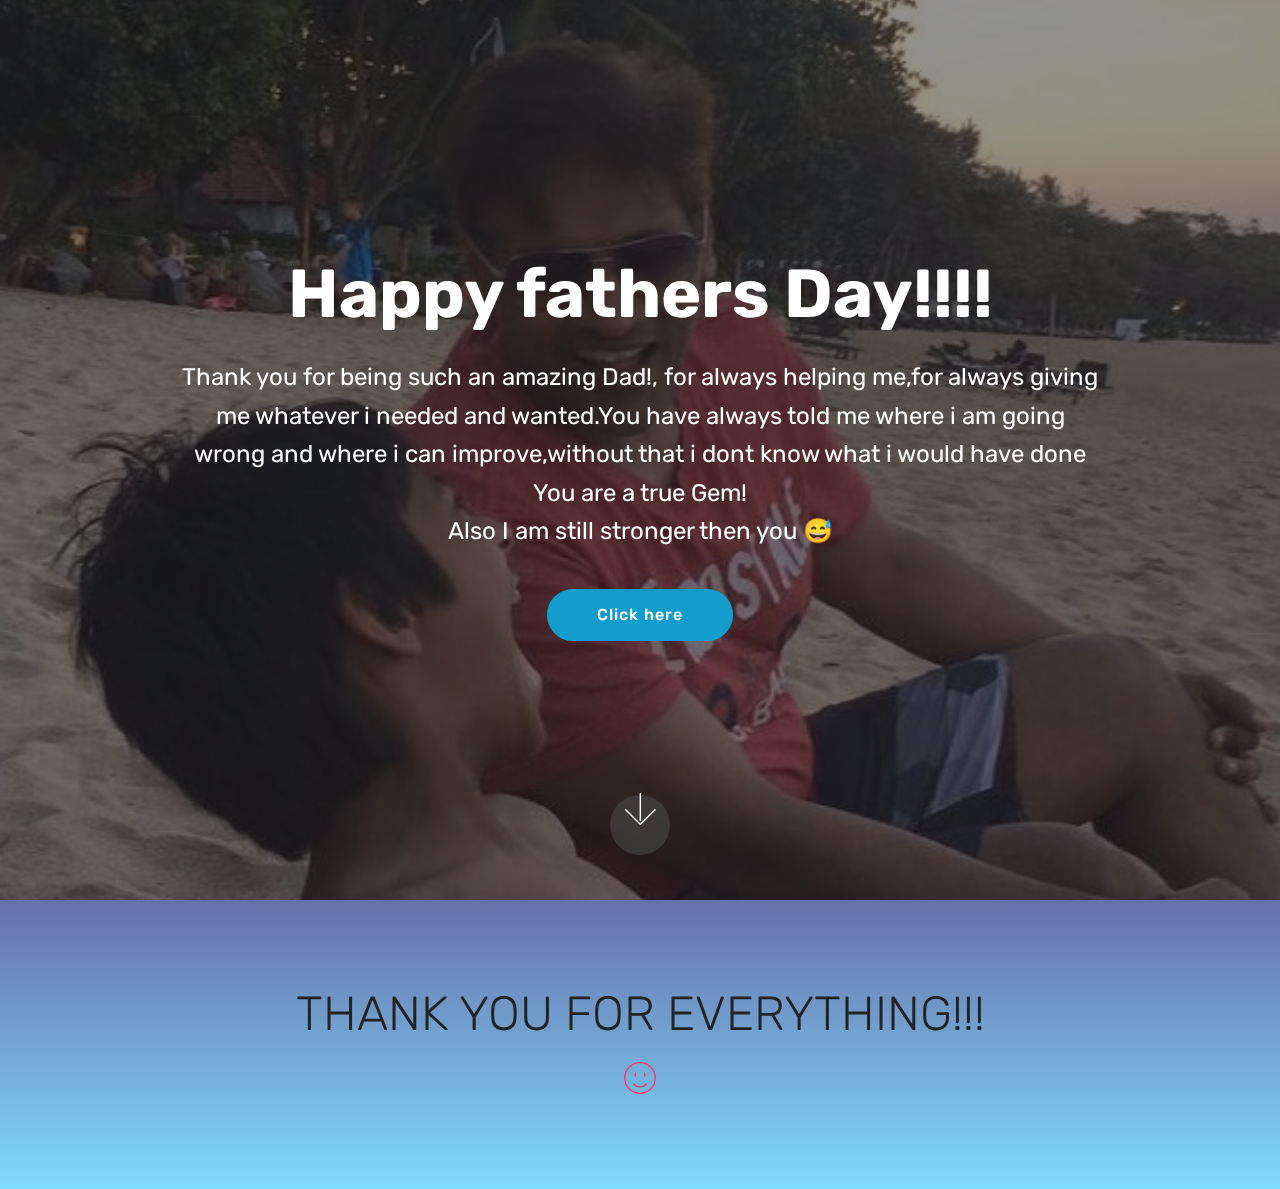
<file: index.html>
<!DOCTYPE html>
<html  >
<head>
  <!-- Site made with Mobirise Website Builder v4.12.3, https://mobirise.com -->
  <meta charset="UTF-8">
  <meta http-equiv="X-UA-Compatible" content="IE=edge">
  <meta name="generator" content="Mobirise v4.12.3, mobirise.com">
  <meta name="viewport" content="width=device-width, initial-scale=1, minimum-scale=1">
  <link rel="shortcut icon" href="assets/images/logo4.png" type="image/x-icon">
  <meta name="description" content="">
  
  
  <title>Home</title>
  <link rel="stylesheet" href="assets/web/assets/mobirise-icons/mobirise-icons.css">
  <link rel="stylesheet" href="assets/bootstrap/css/bootstrap.min.css">
  <link rel="stylesheet" href="assets/bootstrap/css/bootstrap-grid.min.css">
  <link rel="stylesheet" href="assets/bootstrap/css/bootstrap-reboot.min.css">
  <link rel="stylesheet" href="assets/tether/tether.min.css">
  <link rel="stylesheet" href="assets/socicon/css/styles.css">
  <link rel="stylesheet" href="assets/theme/css/style.css">
  <link rel="preload" as="style" href="assets/mobirise/css/mbr-additional.css"><link rel="stylesheet" href="assets/mobirise/css/mbr-additional.css" type="text/css">
  
  
  
</head>
<body>
  <section class="header6 cid-s2xwpfmK6P mbr-fullscreen mbr-parallax-background" id="header6-1">

    

    <div class="mbr-overlay" style="opacity: 0.5; background-color: rgb(35, 35, 35);">
    </div>

    <div class="container">
        <div class="row justify-content-md-center">
            <div class="mbr-white col-md-10">
                <h1 class="mbr-section-title align-center mbr-bold pb-3 mbr-fonts-style display-1">Happy fathers Day!!!!</h1>
                <p class="mbr-text align-center pb-3 mbr-fonts-style display-5">Thank you for being such an amazing Dad!, for always helping me,for always giving me whatever i needed and wanted.You have always told me where i am going wrong and where i can improve,without that i dont know what i would have done You are a true Gem!<br>Also I am still stronger then you 😅</p>
                <div class="mbr-section-btn align-center"><a class="btn btn-md btn-primary display-4" href="page1.html">Click here</a></div>
            </div>
        </div>
    </div>

    <div class="mbr-arrow hidden-sm-down" aria-hidden="true">
        <a href="#next">
            <i class="mbri-down mbr-iconfont"></i>
        </a>
    </div>
</section>

<section class="engine"><a href="https://mobirise.info/k">develop free website</a></section><section class="cid-s2xCJoOVtW" id="social-buttons2-4">

    

    

    <div class="container">
        <div class="media-container-row">
            <div class="col-md-8 align-center">
                <h2 class="pb-3 mbr-fonts-style display-2">THANK YOU FOR EVERYTHING!!!</h2>
                <div class="social-list pl-0 mb-0">
                    
                        <span class="px-2 mbr-iconfont mbr-iconfont-social mbri-smile-face"></span>
                    
                    
                        
                    
                    <a href="https://instagram.com/mobirise" target="_blank">
                        
                    </a>
                    <a href="https://www.youtube.com/c/mobirise" target="_blank">
                        
                    </a>
                    <a href="https://www.behance.net/Mobirise" target="_blank">
                        
                    </a>
                </div>
            </div>
        </div>
    </div>
</section>


  <script src="assets/web/assets/jquery/jquery.min.js"></script>
  <script src="assets/popper/popper.min.js"></script>
  <script src="assets/bootstrap/js/bootstrap.min.js"></script>
  <script src="assets/tether/tether.min.js"></script>
  <script src="assets/smoothscroll/smooth-scroll.js"></script>
  <script src="assets/parallax/jarallax.min.js"></script>
  <script src="assets/sociallikes/social-likes.js"></script>
  <script src="assets/theme/js/script.js"></script>
  
  
</body>
</html>
</file>
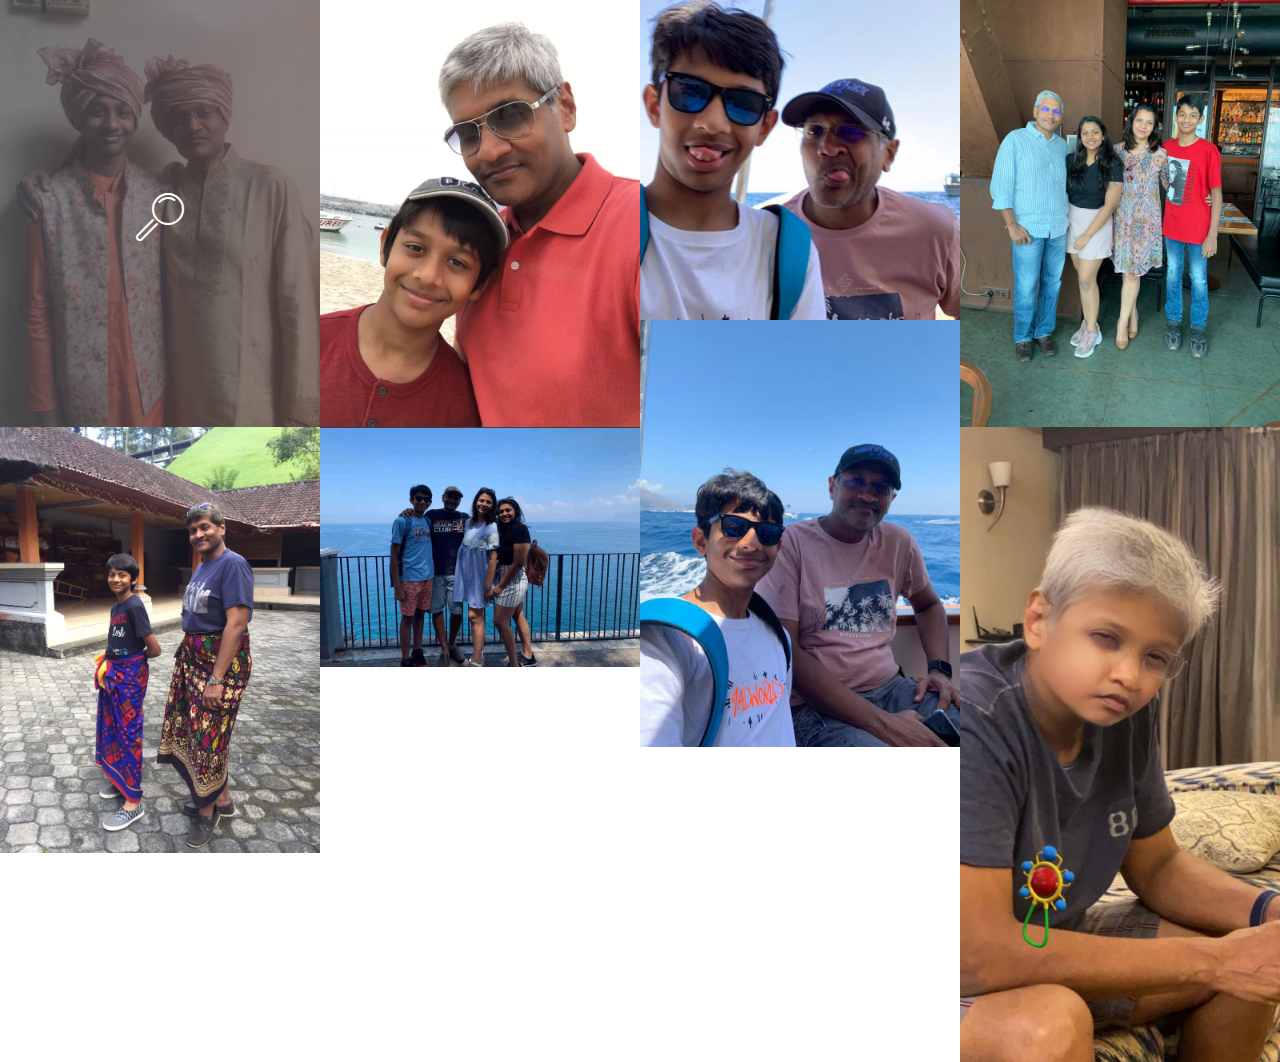
<file: page1.html>
<!DOCTYPE html>
<html  >
<head>
  <!-- Site made with Mobirise Website Builder v4.12.3, https://mobirise.com -->
  <meta charset="UTF-8">
  <meta http-equiv="X-UA-Compatible" content="IE=edge">
  <meta name="generator" content="Mobirise v4.12.3, mobirise.com">
  <meta name="viewport" content="width=device-width, initial-scale=1, minimum-scale=1">
  <link rel="shortcut icon" href="assets/images/logo4.png" type="image/x-icon">
  <meta name="description" content="Site Builder Description">
  
  
  <title>pictures</title>
  <link rel="stylesheet" href="assets/web/assets/mobirise-icons/mobirise-icons.css">
  <link rel="stylesheet" href="assets/bootstrap/css/bootstrap.min.css">
  <link rel="stylesheet" href="assets/bootstrap/css/bootstrap-grid.min.css">
  <link rel="stylesheet" href="assets/bootstrap/css/bootstrap-reboot.min.css">
  <link rel="stylesheet" href="assets/tether/tether.min.css">
  <link rel="stylesheet" href="assets/theme/css/style.css">
  <link rel="stylesheet" href="assets/gallery/style.css">
  <link rel="preload" as="style" href="assets/mobirise/css/mbr-additional.css"><link rel="stylesheet" href="assets/mobirise/css/mbr-additional.css" type="text/css">
  
  
  
</head>
<body>
  <section class="mbr-gallery mbr-slider-carousel cid-s2xzUVQqCw" id="gallery3-2">

    

    <div>
        <div><!-- Filter --><!-- Gallery --><div class="mbr-gallery-row"><div class="mbr-gallery-layout-default"><div><div><div class="mbr-gallery-item mbr-gallery-item--p0" data-video-url="false" data-tags="Awesome"><div href="#lb-gallery3-2" data-slide-to="0" data-toggle="modal"><img src="assets/images/whatsapp-image-2020-06-21-at-3.51.15-pm-3-768x1024.jpeg" alt="" title=""><span class="icon-focus"></span></div></div><div class="mbr-gallery-item mbr-gallery-item--p0" data-video-url="false" data-tags="Responsive"><div href="#lb-gallery3-2" data-slide-to="1" data-toggle="modal"><img src="assets/images/a88b79cd-f492-4013-b01b-5a2eb2ede05e-800x1067.jpg" alt="" title=""><span class="icon-focus"></span></div></div><div class="mbr-gallery-item mbr-gallery-item--p0" data-video-url="false" data-tags="Creative"><div href="#lb-gallery3-2" data-slide-to="2" data-toggle="modal"><img src="assets/images/whatsapp-image-2020-06-21-at-3.51.15-pm-4-766x766.jpeg" alt="" title=""><span class="icon-focus"></span></div></div><div class="mbr-gallery-item mbr-gallery-item--p0" data-video-url="false" data-tags="Animated"><div href="#lb-gallery3-2" data-slide-to="3" data-toggle="modal"><img src="assets/images/1d6f29f2-bc99-465f-9963-54841f2f752f-2-800x1067.jpg" alt="" title=""><span class="icon-focus"></span></div></div><div class="mbr-gallery-item mbr-gallery-item--p0" data-video-url="false" data-tags="Awesome"><div href="#lb-gallery3-2" data-slide-to="4" data-toggle="modal"><img src="assets/images/whatsapp-image-2020-06-21-at-3.49.16-pm-800x1067.jpeg" alt="" title=""><span class="icon-focus"></span></div></div><div class="mbr-gallery-item mbr-gallery-item--p0" data-video-url="false" data-tags="Awesome"><div href="#lb-gallery3-2" data-slide-to="5" data-toggle="modal"><img src="assets/images/screenshot-2020-06-21-at-3.45.12-pm-800x601.png" alt="" title=""><span class="icon-focus"></span></div></div><div class="mbr-gallery-item mbr-gallery-item--p0" data-video-url="false" data-tags="Responsive"><div href="#lb-gallery3-2" data-slide-to="6" data-toggle="modal"><img src="assets/images/whatsapp-image-2020-06-21-at-3.51.15-pm-2-768x1024.jpeg" alt="" title=""><span class="icon-focus"></span></div></div><div class="mbr-gallery-item mbr-gallery-item--p0" data-video-url="false" data-tags="Animated"><div href="#lb-gallery3-2" data-slide-to="7" data-toggle="modal"><img src="assets/images/img-2054-800x1589.jpg" alt="" title=""><span class="icon-focus"></span></div></div></div></div><div class="clearfix"></div></div></div><!-- Lightbox --><div data-app-prevent-settings="" class="mbr-slider modal fade carousel slide" tabindex="-1" data-keyboard="true" data-interval="false" id="lb-gallery3-2"><div class="modal-dialog"><div class="modal-content"><div class="modal-body"><div class="carousel-inner"><div class="carousel-item active"><img src="assets/images/whatsapp-image-2020-06-21-at-3.51.15-pm-3.jpeg" alt="" title=""></div><div class="carousel-item"><img src="assets/images/a88b79cd-f492-4013-b01b-5a2eb2ede05e.jpg" alt="" title=""></div><div class="carousel-item"><img src="assets/images/whatsapp-image-2020-06-21-at-3.51.15-pm-4.jpeg" alt="" title=""></div><div class="carousel-item"><img src="assets/images/1d6f29f2-bc99-465f-9963-54841f2f752f-2.jpg" alt="" title=""></div><div class="carousel-item"><img src="assets/images/whatsapp-image-2020-06-21-at-3.49.16-pm.jpeg" alt="" title=""></div><div class="carousel-item"><img src="assets/images/screenshot-2020-06-21-at-3.45.12-pm.png" alt="" title=""></div><div class="carousel-item"><img src="assets/images/whatsapp-image-2020-06-21-at-3.51.15-pm-2.jpeg" alt="" title=""></div><div class="carousel-item"><img src="assets/images/img-2054.jpg" alt="" title=""></div></div><a class="carousel-control carousel-control-prev" role="button" data-slide="prev" href="#lb-gallery3-2"><span class="mbri-left mbr-iconfont" aria-hidden="true"></span><span class="sr-only">Previous</span></a><a class="carousel-control carousel-control-next" role="button" data-slide="next" href="#lb-gallery3-2"><span class="mbri-right mbr-iconfont" aria-hidden="true"></span><span class="sr-only">Next</span></a><a class="close" href="#" role="button" data-dismiss="modal"><span class="sr-only">Close</span></a></div></div></div></div></div>
    </div>

</section>


  <section class="engine"><a href="https://mobirise.info/h">create a web page</a></section><script src="assets/web/assets/jquery/jquery.min.js"></script>
  <script src="assets/popper/popper.min.js"></script>
  <script src="assets/bootstrap/js/bootstrap.min.js"></script>
  <script src="assets/tether/tether.min.js"></script>
  <script src="assets/smoothscroll/smooth-scroll.js"></script>
  <script src="assets/bootstrapcarouselswipe/bootstrap-carousel-swipe.js"></script>
  <script src="assets/vimeoplayer/jquery.mb.vimeo_player.js"></script>
  <script src="assets/masonry/masonry.pkgd.min.js"></script>
  <script src="assets/imagesloaded/imagesloaded.pkgd.min.js"></script>
  <script src="assets/theme/js/script.js"></script>
  <script src="assets/gallery/player.min.js"></script>
  <script src="assets/gallery/script.js"></script>
  <script src="assets/slidervideo/script.js"></script>
  
  
</body>
</html>
</file>
<file: assets/web/assets/mobirise-icons/mobirise-icons.css>
@font-face {
  font-family: 'MobiriseIcons';
  src:  url('mobirise-icons.eot?spat4u');
  src:  url('mobirise-icons.eot?spat4u#iefix') format('embedded-opentype'),
    url('mobirise-icons.ttf?spat4u') format('truetype'),
    url('mobirise-icons.woff?spat4u') format('woff'),
    url('mobirise-icons.svg?spat4u#MobiriseIcons') format('svg');
  font-weight: normal;
  font-style: normal;
  font-display: swap;
}

[class^="mbri-"], [class*=" mbri-"] {
  /* use !important to prevent issues with browser extensions that change fonts */
  font-family: MobiriseIcons !important;
  speak: none;
  font-style: normal;
  font-weight: normal;
  font-variant: normal;
  text-transform: none;
  line-height: 1;

  /* Better Font Rendering =========== */
  -webkit-font-smoothing: antialiased;
  -moz-osx-font-smoothing: grayscale;
}

.mbri-add-submenu:before {
  content: "\e900";
}
.mbri-alert:before {
  content: "\e901";
}
.mbri-align-center:before {
  content: "\e902";
}
.mbri-align-justify:before {
  content: "\e903";
}
.mbri-align-left:before {
  content: "\e904";
}
.mbri-align-right:before {
  content: "\e905";
}
.mbri-android:before {
  content: "\e906";
}
.mbri-apple:before {
  content: "\e907";
}
.mbri-arrow-down:before {
  content: "\e908";
}
.mbri-arrow-next:before {
  content: "\e909";
}
.mbri-arrow-prev:before {
  content: "\e90a";
}
.mbri-arrow-up:before {
  content: "\e90b";
}
.mbri-bold:before {
  content: "\e90c";
}
.mbri-bookmark:before {
  content: "\e90d";
}
.mbri-bootstrap:before {
  content: "\e90e";
}
.mbri-briefcase:before {
  content: "\e90f";
}
.mbri-browse:before {
  content: "\e910";
}
.mbri-bulleted-list:before {
  content: "\e911";
}
.mbri-calendar:before {
  content: "\e912";
}
.mbri-camera:before {
  content: "\e913";
}
.mbri-cart-add:before {
  content: "\e914";
}
.mbri-cart-full:before {
  content: "\e915";
}
.mbri-cash:before {
  content: "\e916";
}
.mbri-change-style:before {
  content: "\e917";
}
.mbri-chat:before {
  content: "\e918";
}
.mbri-clock:before {
  content: "\e919";
}
.mbri-close:before {
  content: "\e91a";
}
.mbri-cloud:before {
  content: "\e91b";
}
.mbri-code:before {
  content: "\e91c";
}
.mbri-contact-form:before {
  content: "\e91d";
}
.mbri-credit-card:before {
  content: "\e91e";
}
.mbri-cursor-click:before {
  content: "\e91f";
}
.mbri-cust-feedback:before {
  content: "\e920";
}
.mbri-database:before {
  content: "\e921";
}
.mbri-delivery:before {
  content: "\e922";
}
.mbri-desktop:before {
  content: "\e923";
}
.mbri-devices:before {
  content: "\e924";
}
.mbri-down:before {
  content: "\e925";
}
.mbri-download:before {
  content: "\e989";
}
.mbri-drag-n-drop:before {
  content: "\e927";
}
.mbri-drag-n-drop2:before {
  content: "\e928";
}
.mbri-edit:before {
  content: "\e929";
}
.mbri-edit2:before {
  content: "\e92a";
}
.mbri-error:before {
  content: "\e92b";
}
.mbri-extension:before {
  content: "\e92c";
}
.mbri-features:before {
  content: "\e92d";
}
.mbri-file:before {
  content: "\e92e";
}
.mbri-flag:before {
  content: "\e92f";
}
.mbri-folder:before {
  content: "\e930";
}
.mbri-gift:before {
  content: "\e931";
}
.mbri-github:before {
  content: "\e932";
}
.mbri-globe:before {
  content: "\e933";
}
.mbri-globe-2:before {
  content: "\e934";
}
.mbri-growing-chart:before {
  content: "\e935";
}
.mbri-hearth:before {
  content: "\e936";
}
.mbri-help:before {
  content: "\e937";
}
.mbri-home:before {
  content: "\e938";
}
.mbri-hot-cup:before {
  content: "\e939";
}
.mbri-idea:before {
  content: "\e93a";
}
.mbri-image-gallery:before {
  content: "\e93b";
}
.mbri-image-slider:before {
  content: "\e93c";
}
.mbri-info:before {
  content: "\e93d";
}
.mbri-italic:before {
  content: "\e93e";
}
.mbri-key:before {
  content: "\e93f";
}
.mbri-laptop:before {
  content: "\e940";
}
.mbri-layers:before {
  content: "\e941";
}
.mbri-left-right:before {
  content: "\e942";
}
.mbri-left:before {
  content: "\e943";
}
.mbri-letter:before {
  content: "\e944";
}
.mbri-like:before {
  content: "\e945";
}
.mbri-link:before {
  content: "\e946";
}
.mbri-lock:before {
  content: "\e947";
}
.mbri-login:before {
  content: "\e948";
}
.mbri-logout:before {
  content: "\e949";
}
.mbri-magic-stick:before {
  content: "\e94a";
}
.mbri-map-pin:before {
  content: "\e94b";
}
.mbri-menu:before {
  content: "\e94c";
}
.mbri-mobile:before {
  content: "\e94d";
}
.mbri-mobile2:before {
  content: "\e94e";
}
.mbri-mobirise:before {
  content: "\e94f";
}
.mbri-more-horizontal:before {
  content: "\e950";
}
.mbri-more-vertical:before {
  content: "\e951";
}
.mbri-music:before {
  content: "\e952";
}
.mbri-new-file:before {
  content: "\e953";
}
.mbri-numbered-list:before {
  content: "\e954";
}
.mbri-opened-folder:before {
  content: "\e955";
}
.mbri-pages:before {
  content: "\e956";
}
.mbri-paper-plane:before {
  content: "\e957";
}
.mbri-paperclip:before {
  content: "\e958";
}
.mbri-photo:before {
  content: "\e959";
}
.mbri-photos:before {
  content: "\e95a";
}
.mbri-pin:before {
  content: "\e95b";
}
.mbri-play:before {
  content: "\e95c";
}
.mbri-plus:before {
  content: "\e95d";
}
.mbri-preview:before {
  content: "\e95e";
}
.mbri-print:before {
  content: "\e95f";
}
.mbri-protect:before {
  content: "\e960";
}
.mbri-question:before {
  content: "\e961";
}
.mbri-quote-left:before {
  content: "\e962";
}
.mbri-quote-right:before {
  content: "\e963";
}
.mbri-refresh:before {
  content: "\e964";
}
.mbri-responsive:before {
  content: "\e965";
}
.mbri-right:before {
  content: "\e966";
}
.mbri-rocket:before {
  content: "\e967";
}
.mbri-sad-face:before {
  content: "\e968";
}
.mbri-sale:before {
  content: "\e969";
}
.mbri-save:before {
  content: "\e96a";
}
.mbri-search:before {
  content: "\e96b";
}
.mbri-setting:before {
  content: "\e96c";
}
.mbri-setting2:before {
  content: "\e96d";
}
.mbri-setting3:before {
  content: "\e96e";
}
.mbri-share:before {
  content: "\e96f";
}
.mbri-shopping-bag:before {
  content: "\e970";
}
.mbri-shopping-basket:before {
  content: "\e971";
}
.mbri-shopping-cart:before {
  content: "\e972";
}
.mbri-sites:before {
  content: "\e973";
}
.mbri-smile-face:before {
  content: "\e974";
}
.mbri-speed:before {
  content: "\e975";
}
.mbri-star:before {
  content: "\e976";
}
.mbri-success:before {
  content: "\e977";
}
.mbri-sun:before {
  content: "\e978";
}
.mbri-sun2:before {
  content: "\e979";
}
.mbri-tablet:before {
  content: "\e97a";
}
.mbri-tablet-vertical:before {
  content: "\e97b";
}
.mbri-target:before {
  content: "\e97c";
}
.mbri-timer:before {
  content: "\e97d";
}
.mbri-to-ftp:before {
  content: "\e97e";
}
.mbri-to-local-drive:before {
  content: "\e97f";
}
.mbri-touch-swipe:before {
  content: "\e980";
}
.mbri-touch:before {
  content: "\e981";
}
.mbri-trash:before {
  content: "\e982";
}
.mbri-underline:before {
  content: "\e983";
}
.mbri-unlink:before {
  content: "\e984";
}
.mbri-unlock:before {
  content: "\e985";
}
.mbri-up-down:before {
  content: "\e986";
}
.mbri-up:before {
  content: "\e987";
}
.mbri-update:before {
  content: "\e988";
}
.mbri-upload:before {
 content: "\e926"; 
}
.mbri-user:before {
  content: "\e98a";
}
.mbri-user2:before {
  content: "\e98b";
}
.mbri-users:before {
  content: "\e98c";
}
.mbri-video:before {
  content: "\e98d";
}
.mbri-video-play:before {
  content: "\e98e";
}
.mbri-watch:before {
  content: "\e98f";
}
.mbri-website-theme:before {
  content: "\e990";
}
.mbri-wifi:before {
  content: "\e991";
}
.mbri-windows:before {
  content: "\e992";
}
.mbri-zoom-out:before {
  content: "\e993";
}
.mbri-redo:before {
  content: "\e994";
}
.mbri-undo:before {
  content: "\e995";
}
</file>
<file: assets/socicon/css/styles.css>
@charset "UTF-8";

@font-face {
  font-family: 'Socicon';
  src:  url('../fonts/socicon.eot');
  src:  url('../fonts/socicon.eot?#iefix') format('embedded-opentype'),
    url('../fonts/socicon.woff2') format('woff2'),
    url('../fonts/socicon.ttf') format('truetype'),
    url('../fonts/socicon.woff') format('woff'),
    url('../fonts/socicon.svg#socicon') format('svg');
  font-weight: normal;
  font-style: normal;
}

[data-icon]:before {
  font-family: "socicon" !important;
  content: attr(data-icon);
  font-style: normal !important;
  font-weight: normal !important;
  font-variant: normal !important;
  text-transform: none !important;
  speak: none;
  line-height: 1;
  -webkit-font-smoothing: antialiased;
  -moz-osx-font-smoothing: grayscale;
}

[class^="socicon-"], [class*=" socicon-"] {
  /* use !important to prevent issues with browser extensions that change fonts */
  font-family: 'Socicon' !important;
  speak: none;
  font-style: normal;
  font-weight: normal;
  font-variant: normal;
  text-transform: none;
  line-height: 1;

  /* Better Font Rendering =========== */
  -webkit-font-smoothing: antialiased;
  -moz-osx-font-smoothing: grayscale;
}

.socicon-eitaa:before {
  content: "\e97c";
}
.socicon-soroush:before {
  content: "\e97d";
}
.socicon-bale:before {
  content: "\e97e";
}
.socicon-zazzle:before {
  content: "\e97b";
}
.socicon-society6:before {
  content: "\e97a";
}
.socicon-redbubble:before {
  content: "\e979";
}
.socicon-avvo:before {
  content: "\e978";
}
.socicon-stitcher:before {
  content: "\e977";
}
.socicon-googlehangouts:before {
  content: "\e974";
}
.socicon-dlive:before {
  content: "\e975";
}
.socicon-vsco:before {
  content: "\e976";
}
.socicon-flipboard:before {
  content: "\e973";
}
.socicon-ubuntu:before {
  content: "\e958";
}
.socicon-artstation:before {
  content: "\e959";
}
.socicon-invision:before {
  content: "\e95a";
}
.socicon-torial:before {
  content: "\e95b";
}
.socicon-collectorz:before {
  content: "\e95c";
}
.socicon-seenthis:before {
  content: "\e95d";
}
.socicon-googleplaymusic:before {
  content: "\e95e";
}
.socicon-debian:before {
  content: "\e95f";
}
.socicon-filmfreeway:before {
  content: "\e960";
}
.socicon-gnome:before {
  content: "\e961";
}
.socicon-itchio:before {
  content: "\e962";
}
.socicon-jamendo:before {
  content: "\e963";
}
.socicon-mix:before {
  content: "\e964";
}
.socicon-sharepoint:before {
  content: "\e965";
}
.socicon-tinder:before {
  content: "\e966";
}
.socicon-windguru:before {
  content: "\e967";
}
.socicon-cdbaby:before {
  content: "\e968";
}
.socicon-elementaryos:before {
  content: "\e969";
}
.socicon-stage32:before {
  content: "\e96a";
}
.socicon-tiktok:before {
  content: "\e96b";
}
.socicon-gitter:before {
  content: "\e96c";
}
.socicon-letterboxd:before {
  content: "\e96d";
}
.socicon-threema:before {
  content: "\e96e";
}
.socicon-splice:before {
  content: "\e96f";
}
.socicon-metapop:before {
  content: "\e970";
}
.socicon-naver:before {
  content: "\e971";
}
.socicon-remote:before {
  content: "\e972";
}
.socicon-internet:before {
  content: "\e957";
}
.socicon-moddb:before {
  content: "\e94b";
}
.socicon-indiedb:before {
  content: "\e94c";
}
.socicon-traxsource:before {
  content: "\e94d";
}
.socicon-gamefor:before {
  content: "\e94e";
}
.socicon-pixiv:before {
  content: "\e94f";
}
.socicon-myanimelist:before {
  content: "\e950";
}
.socicon-blackberry:before {
  content: "\e951";
}
.socicon-wickr:before {
  content: "\e952";
}
.socicon-spip:before {
  content: "\e953";
}
.socicon-napster:before {
  content: "\e954";
}
.socicon-beatport:before {
  content: "\e955";
}
.socicon-hackerone:before {
  content: "\e956";
}
.socicon-hackernews:before {
  content: "\e946";
}
.socicon-smashwords:before {
  content: "\e947";
}
.socicon-kobo:before {
  content: "\e948";
}
.socicon-bookbub:before {
  content: "\e949";
}
.socicon-mailru:before {
  content: "\e94a";
}
.socicon-gitlab:before {
  content: "\e945";
}
.socicon-instructables:before {
  content: "\e944";
}
.socicon-portfolio:before {
  content: "\e943";
}
.socicon-codered:before {
  content: "\e940";
}
.socicon-origin:before {
  content: "\e941";
}
.socicon-nextdoor:before {
  content: "\e942";
}
.socicon-udemy:before {
  content: "\e93f";
}
.socicon-livemaster:before {
  content: "\e93e";
}
.socicon-crunchbase:before {
  content: "\e93b";
}
.socicon-homefy:before {
  content: "\e93c";
}
.socicon-calendly:before {
  content: "\e93d";
}
.socicon-realtor:before {
  content: "\e90f";
}
.socicon-tidal:before {
  content: "\e910";
}
.socicon-qobuz:before {
  content: "\e911";
}
.socicon-natgeo:before {
  content: "\e912";
}
.socicon-mastodon:before {
  content: "\e913";
}
.socicon-unsplash:before {
  content: "\e914";
}
.socicon-homeadvisor:before {
  content: "\e915";
}
.socicon-angieslist:before {
  content: "\e916";
}
.socicon-codepen:before {
  content: "\e917";
}
.socicon-slack:before {
  content: "\e918";
}
.socicon-openaigym:before {
  content: "\e919";
}
.socicon-logmein:before {
  content: "\e91a";
}
.socicon-fiverr:before {
  content: "\e91b";
}
.socicon-gotomeeting:before {
  content: "\e91c";
}
.socicon-aliexpress:before {
  content: "\e91d";
}
.socicon-guru:before {
  content: "\e91e";
}
.socicon-appstore:before {
  content: "\e91f";
}
.socicon-homes:before {
  content: "\e920";
}
.socicon-zoom:before {
  content: "\e921";
}
.socicon-alibaba:before {
  content: "\e922";
}
.socicon-craigslist:before {
  content: "\e923";
}
.socicon-wix:before {
  content: "\e924";
}
.socicon-redfin:before {
  content: "\e925";
}
.socicon-googlecalendar:before {
  content: "\e926";
}
.socicon-shopify:before {
  content: "\e927";
}
.socicon-freelancer:before {
  content: "\e928";
}
.socicon-seedrs:before {
  content: "\e929";
}
.socicon-bing:before {
  content: "\e92a";
}
.socicon-doodle:before {
  content: "\e92b";
}
.socicon-bonanza:before {
  content: "\e92c";
}
.socicon-squarespace:before {
  content: "\e92d";
}
.socicon-toptal:before {
  content: "\e92e";
}
.socicon-gust:before {
  content: "\e92f";
}
.socicon-ask:before {
  content: "\e930";
}
.socicon-trulia:before {
  content: "\e931";
}
.socicon-loomly:before {
  content: "\e932";
}
.socicon-ghost:before {
  content: "\e933";
}
.socicon-upwork:before {
  content: "\e934";
}
.socicon-fundable:before {
  content: "\e935";
}
.socicon-booking:before {
  content: "\e936";
}
.socicon-googlemaps:before {
  content: "\e937";
}
.socicon-zillow:before {
  content: "\e938";
}
.socicon-niconico:before {
  content: "\e939";
}
.socicon-toneden:before {
  content: "\e93a";
}
.socicon-augment:before {
  content: "\e908";
}
.socicon-bitbucket:before {
  content: "\e909";
}
.socicon-fyuse:before {
  content: "\e90a";
}
.socicon-yt-gaming:before {
  content: "\e90b";
}
.socicon-sketchfab:before {
  content: "\e90c";
}
.socicon-mobcrush:before {
  content: "\e90d";
}
.socicon-microsoft:before {
  content: "\e90e";
}
.socicon-pandora:before {
  content: "\e907";
}
.socicon-messenger:before {
  content: "\e906";
}
.socicon-gamewisp:before {
  content: "\e905";
}
.socicon-bloglovin:before {
  content: "\e904";
}
.socicon-tunein:before {
  content: "\e903";
}
.socicon-gamejolt:before {
  content: "\e901";
}
.socicon-trello:before {
  content: "\e902";
}
.socicon-spreadshirt:before {
  content: "\e900";
}
.socicon-500px:before {
  content: "\e000";
}
.socicon-8tracks:before {
  content: "\e001";
}
.socicon-airbnb:before {
  content: "\e002";
}
.socicon-alliance:before {
  content: "\e003";
}
.socicon-amazon:before {
  content: "\e004";
}
.socicon-amplement:before {
  content: "\e005";
}
.socicon-android:before {
  content: "\e006";
}
.socicon-angellist:before {
  content: "\e007";
}
.socicon-apple:before {
  content: "\e008";
}
.socicon-appnet:before {
  content: "\e009";
}
.socicon-baidu:before {
  content: "\e00a";
}
.socicon-bandcamp:before {
  content: "\e00b";
}
.socicon-battlenet:before {
  content: "\e00c";
}
.socicon-mixer:before {
  content: "\e00d";
}
.socicon-bebee:before {
  content: "\e00e";
}
.socicon-bebo:before {
  content: "\e00f";
}
.socicon-behance:before {
  content: "\e010";
}
.socicon-blizzard:before {
  content: "\e011";
}
.socicon-blogger:before {
  content: "\e012";
}
.socicon-buffer:before {
  content: "\e013";
}
.socicon-chrome:before {
  content: "\e014";
}
.socicon-coderwall:before {
  content: "\e015";
}
.socicon-curse:before {
  content: "\e016";
}
.socicon-dailymotion:before {
  content: "\e017";
}
.socicon-deezer:before {
  content: "\e018";
}
.socicon-delicious:before {
  content: "\e019";
}
.socicon-deviantart:before {
  content: "\e01a";
}
.socicon-diablo:before {
  content: "\e01b";
}
.socicon-digg:before {
  content: "\e01c";
}
.socicon-discord:before {
  content: "\e01d";
}
.socicon-disqus:before {
  content: "\e01e";
}
.socicon-douban:before {
  content: "\e01f";
}
.socicon-draugiem:before {
  content: "\e020";
}
.socicon-dribbble:before {
  content: "\e021";
}
.socicon-drupal:before {
  content: "\e022";
}
.socicon-ebay:before {
  content: "\e023";
}
.socicon-ello:before {
  content: "\e024";
}
.socicon-endomodo:before {
  content: "\e025";
}
.socicon-envato:before {
  content: "\e026";
}
.socicon-etsy:before {
  content: "\e027";
}
.socicon-facebook:before {
  content: "\e028";
}
.socicon-feedburner:before {
  content: "\e029";
}
.socicon-filmweb:before {
  content: "\e02a";
}
.socicon-firefox:before {
  content: "\e02b";
}
.socicon-flattr:before {
  content: "\e02c";
}
.socicon-flickr:before {
  content: "\e02d";
}
.socicon-formulr:before {
  content: "\e02e";
}
.socicon-forrst:before {
  content: "\e02f";
}
.socicon-foursquare:before {
  content: "\e030";
}
.socicon-friendfeed:before {
  content: "\e031";
}
.socicon-github:before {
  content: "\e032";
}
.socicon-goodreads:before {
  content: "\e033";
}
.socicon-google:before {
  content: "\e034";
}
.socicon-googlescholar:before {
  content: "\e035";
}
.socicon-googlegroups:before {
  content: "\e036";
}
.socicon-googlephotos:before {
  content: "\e037";
}
.socicon-googleplus:before {
  content: "\e038";
}
.socicon-grooveshark:before {
  content: "\e039";
}
.socicon-hackerrank:before {
  content: "\e03a";
}
.socicon-hearthstone:before {
  content: "\e03b";
}
.socicon-hellocoton:before {
  content: "\e03c";
}
.socicon-heroes:before {
  content: "\e03d";
}
.socicon-smashcast:before {
  content: "\e03e";
}
.socicon-horde:before {
  content: "\e03f";
}
.socicon-houzz:before {
  content: "\e040";
}
.socicon-icq:before {
  content: "\e041";
}
.socicon-identica:before {
  content: "\e042";
}
.socicon-imdb:before {
  content: "\e043";
}
.socicon-instagram:before {
  content: "\e044";
}
.socicon-issuu:before {
  content: "\e045";
}
.socicon-istock:before {
  content: "\e046";
}
.socicon-itunes:before {
  content: "\e047";
}
.socicon-keybase:before {
  content: "\e048";
}
.socicon-lanyrd:before {
  content: "\e049";
}
.socicon-lastfm:before {
  content: "\e04a";
}
.socicon-line:before {
  content: "\e04b";
}
.socicon-linkedin:before {
  content: "\e04c";
}
.socicon-livejournal:before {
  content: "\e04d";
}
.socicon-lyft:before {
  content: "\e04e";
}
.socicon-macos:before {
  content: "\e04f";
}
.socicon-mail:before {
  content: "\e050";
}
.socicon-medium:before {
  content: "\e051";
}
.socicon-meetup:before {
  content: "\e052";
}
.socicon-mixcloud:before {
  content: "\e053";
}
.socicon-modelmayhem:before {
  content: "\e054";
}
.socicon-mumble:before {
  content: "\e055";
}
.socicon-myspace:before {
  content: "\e056";
}
.socicon-newsvine:before {
  content: "\e057";
}
.socicon-nintendo:before {
  content: "\e058";
}
.socicon-npm:before {
  content: "\e059";
}
.socicon-odnoklassniki:before {
  content: "\e05a";
}
.socicon-openid:before {
  content: "\e05b";
}
.socicon-opera:before {
  content: "\e05c";
}
.socicon-outlook:before {
  content: "\e05d";
}
.socicon-overwatch:before {
  content: "\e05e";
}
.socicon-patreon:before {
  content: "\e05f";
}
.socicon-paypal:before {
  content: "\e060";
}
.socicon-periscope:before {
  content: "\e061";
}
.socicon-persona:before {
  content: "\e062";
}
.socicon-pinterest:before {
  content: "\e063";
}
.socicon-play:before {
  content: "\e064";
}
.socicon-player:before {
  content: "\e065";
}
.socicon-playstation:before {
  content: "\e066";
}
.socicon-pocket:before {
  content: "\e067";
}
.socicon-qq:before {
  content: "\e068";
}
.socicon-quora:before {
  content: "\e069";
}
.socicon-raidcall:before {
  content: "\e06a";
}
.socicon-ravelry:before {
  content: "\e06b";
}
.socicon-reddit:before {
  content: "\e06c";
}
.socicon-renren:before {
  content: "\e06d";
}
.socicon-researchgate:before {
  content: "\e06e";
}
.socicon-residentadvisor:before {
  content: "\e06f";
}
.socicon-reverbnation:before {
  content: "\e070";
}
.socicon-rss:before {
  content: "\e071";
}
.socicon-sharethis:before {
  content: "\e072";
}
.socicon-skype:before {
  content: "\e073";
}
.socicon-slideshare:before {
  content: "\e074";
}
.socicon-smugmug:before {
  content: "\e075";
}
.socicon-snapchat:before {
  content: "\e076";
}
.socicon-songkick:before {
  content: "\e077";
}
.socicon-soundcloud:before {
  content: "\e078";
}
.socicon-spotify:before {
  content: "\e079";
}
.socicon-stackexchange:before {
  content: "\e07a";
}
.socicon-stackoverflow:before {
  content: "\e07b";
}
.socicon-starcraft:before {
  content: "\e07c";
}
.socicon-stayfriends:before {
  content: "\e07d";
}
.socicon-steam:before {
  content: "\e07e";
}
.socicon-storehouse:before {
  content: "\e07f";
}
.socicon-strava:before {
  content: "\e080";
}
.socicon-streamjar:before {
  content: "\e081";
}
.socicon-stumbleupon:before {
  content: "\e082";
}
.socicon-swarm:before {
  content: "\e083";
}
.socicon-teamspeak:before {
  content: "\e084";
}
.socicon-teamviewer:before {
  content: "\e085";
}
.socicon-technorati:before {
  content: "\e086";
}
.socicon-telegram:before {
  content: "\e087";
}
.socicon-tripadvisor:before {
  content: "\e088";
}
.socicon-tripit:before {
  content: "\e089";
}
.socicon-triplej:before {
  content: "\e08a";
}
.socicon-tumblr:before {
  content: "\e08b";
}
.socicon-twitch:before {
  content: "\e08c";
}
.socicon-twitter:before {
  content: "\e08d";
}
.socicon-uber:before {
  content: "\e08e";
}
.socicon-ventrilo:before {
  content: "\e08f";
}
.socicon-viadeo:before {
  content: "\e090";
}
.socicon-viber:before {
  content: "\e091";
}
.socicon-viewbug:before {
  content: "\e092";
}
.socicon-vimeo:before {
  content: "\e093";
}
.socicon-vine:before {
  content: "\e094";
}
.socicon-vkontakte:before {
  content: "\e095";
}
.socicon-warcraft:before {
  content: "\e096";
}
.socicon-wechat:before {
  content: "\e097";
}
.socicon-weibo:before {
  content: "\e098";
}
.socicon-whatsapp:before {
  content: "\e099";
}
.socicon-wikipedia:before {
  content: "\e09a";
}
.socicon-windows:before {
  content: "\e09b";
}
.socicon-wordpress:before {
  content: "\e09c";
}
.socicon-wykop:before {
  content: "\e09d";
}
.socicon-xbox:before {
  content: "\e09e";
}
.socicon-xing:before {
  content: "\e09f";
}
.socicon-yahoo:before {
  content: "\e0a0";
}
.socicon-yammer:before {
  content: "\e0a1";
}
.socicon-yandex:before {
  content: "\e0a2";
}
.socicon-yelp:before {
  content: "\e0a3";
}
.socicon-younow:before {
  content: "\e0a4";
}
.socicon-youtube:before {
  content: "\e0a5";
}
.socicon-zapier:before {
  content: "\e0a6";
}
.socicon-zerply:before {
  content: "\e0a7";
}
.socicon-zomato:before {
  content: "\e0a8";
}
.socicon-zynga:before {
  content: "\e0a9";
}
</file>
<file: assets/theme/css/style.css>
@charset "UTF-8";
/*!
 * Mobirise v4 theme (https://mobirise.com/)
 * Copyright 2017 Mobirise
 */
section {
  background-color: #eeeeee;
}

body {
  font-style: normal;
  line-height: 1.5;
}

section,
.container,
.container-fluid {
  position: relative;
  word-wrap: break-word;
}

a.mbr-iconfont:hover {
  text-decoration: none;
}

.article .lead p,
.article .lead ul,
.article .lead ol,
.article .lead pre,
.article .lead blockquote {
  margin-bottom: 0;
}

ul,
ol,
pre,
blockquote {
  margin-bottom: 2.3125rem;
}

pre {
  background: #f4f4f4;
  padding: 10px 24px;
  white-space: pre-wrap;
}

.inactive {
  -webkit-user-select: none;
  -moz-user-select: none;
  -ms-user-select: none;
  user-select: none;
  pointer-events: none;
  -webkit-user-drag: none;
  user-drag: none;
}

.mbr-section__comments .row {
  justify-content: center;
  -webkit-justify-content: center;
}

a {
  font-style: normal;
  font-weight: 400;
  cursor: pointer;
}
a, a:hover {
  text-decoration: none;
}

figure {
  margin-bottom: 0;
}

body {
  color: #232323;
}

h1,
h2,
h3,
h4,
h5,
h6,
.h1,
.h2,
.h3,
.h4,
.h5,
.h6,
.display-1,
.display-2,
.display-3,
.display-4 {
  line-height: 1;
  word-break: break-word;
  word-wrap: break-word;
}

.mbr-section-title {
  font-style: normal;
  line-height: 1.2;
}

.mbr-section-subtitle {
  line-height: 1.3;
}

.mbr-text {
  font-style: normal;
  line-height: 1.6;
}

b,
strong {
  font-weight: bold;
}

blockquote {
  padding: 10px 0 10px 20px;
  position: relative;
  border-left: 2px solid;
  border-color: #ff3366;
}

input:-webkit-autofill, input:-webkit-autofill:hover, input:-webkit-autofill:focus, input:-webkit-autofill:active {
  transition-delay: 9999s;
  transition-property: background-color, color;
}

textarea[type=hidden] {
  display: none;
}

body {
  position: relative;
}

section {
  background-position: 50% 50%;
  background-repeat: no-repeat;
  background-size: cover;
}
section .mbr-background-video,
section .mbr-background-video-preview {
  position: absolute;
  bottom: 0;
  left: 0;
  right: 0;
  top: 0;
}

.hidden {
  visibility: hidden;
}

.mbr-z-index20 {
  z-index: 20;
}

/*! Base colors */
.mbr-white {
  color: #ffffff;
}

.mbr-black {
  color: #000000;
}

.mbr-bg-white {
  background-color: #ffffff;
}

.mbr-bg-black {
  background-color: #000000;
}

/*! Text-aligns */
.align-left {
  text-align: left;
}

.align-center {
  text-align: center;
}

.align-right {
  text-align: right;
}

@media (max-width: 767px) {
  .align-left,
.align-center,
.align-right,
.mbr-section-btn,
.mbr-section-title {
    text-align: center;
  }
}
/*! Font-weight  */
.mbr-light {
  font-weight: 300;
}

.mbr-regular {
  font-weight: 400;
}

.mbr-semibold {
  font-weight: 500;
}

.mbr-bold {
  font-weight: 700;
}

/*! Media  */
.media-size-item {
  -webkit-flex: 1 1 auto;
  -moz-flex: 1 1 auto;
  -ms-flex: 1 1 auto;
  -o-flex: 1 1 auto;
  flex: 1 1 auto;
}

.media-content {
  -webkit-flex-basis: 100%;
  flex-basis: 100%;
}

.media-container-row {
  display: -ms-flexbox;
  display: -webkit-flex;
  display: flex;
  -webkit-flex-direction: row;
  -ms-flex-direction: row;
  flex-direction: row;
  -webkit-flex-wrap: wrap;
  -ms-flex-wrap: wrap;
  flex-wrap: wrap;
  -webkit-justify-content: center;
  -ms-flex-pack: center;
  justify-content: center;
  -webkit-align-content: center;
  -ms-flex-line-pack: center;
  align-content: center;
  -webkit-align-items: start;
  -ms-flex-align: start;
  align-items: start;
}
.media-container-row .media-size-item {
  width: 400px;
}

.media-container-column {
  display: -ms-flexbox;
  display: -webkit-flex;
  display: flex;
  -webkit-flex-direction: column;
  -ms-flex-direction: column;
  flex-direction: column;
  -webkit-flex-wrap: wrap;
  -ms-flex-wrap: wrap;
  flex-wrap: wrap;
  -webkit-justify-content: center;
  -ms-flex-pack: center;
  justify-content: center;
  -webkit-align-content: center;
  -ms-flex-line-pack: center;
  align-content: center;
  -webkit-align-items: stretch;
  -ms-flex-align: stretch;
  align-items: stretch;
}
.media-container-column > * {
  width: 100%;
}

@media (min-width: 992px) {
  .media-container-row {
    -webkit-flex-wrap: nowrap;
    -ms-flex-wrap: nowrap;
    flex-wrap: nowrap;
  }
}
figure {
  overflow: hidden;
}

figure[mbr-media-size] {
  transition: width 0.1s;
}

.mbr-figure img,
.mbr-figure iframe {
  display: block;
  width: 100%;
}

.card {
  background-color: transparent;
  border: none;
}

.card-box {
  width: 100%;
}

.card-img {
  text-align: center;
  flex-shrink: 0;
  -webkit-flex-shrink: 0;
}

.media {
  max-width: 100%;
  margin: 0 auto;
}

.mbr-figure {
  -ms-flex-item-align: center;
  -ms-grid-row-align: center;
  -webkit-align-self: center;
  align-self: center;
}

.media-container > div {
  max-width: 100%;
}

.mbr-figure img,
.card-img img {
  width: 100%;
}

@media (max-width: 991px) {
  .media-size-item {
    width: auto !important;
  }

  .media {
    width: auto;
  }

  .mbr-figure {
    width: 100% !important;
  }
}
/*! Buttons */
.btn {
  font-weight: 500;
  border-width: 2px;
  font-style: normal;
  letter-spacing: 1px;
  margin: 0.4rem 0.8rem;
  white-space: normal;
  -webkit-transition: all 0.3s ease-in-out;
  -moz-transition: all 0.3s ease-in-out;
  transition: all 0.3s ease-in-out;
  display: inline-flex;
  align-items: center;
  justify-content: center;
  word-break: break-word;
  -webkit-align-items: center;
  -webkit-justify-content: center;
  display: -webkit-inline-flex;
}

.btn-sm {
  font-weight: 500;
  letter-spacing: 1px;
  -webkit-transition: all 0.3s ease-in-out;
  -moz-transition: all 0.3s ease-in-out;
  transition: all 0.3s ease-in-out;
}

.btn-md {
  font-weight: 500;
  letter-spacing: 1px;
  margin: 0.4rem 0.8rem !important;
  -webkit-transition: all 0.3s ease-in-out;
  -moz-transition: all 0.3s ease-in-out;
  transition: all 0.3s ease-in-out;
}

.btn-lg {
  font-weight: 500;
  letter-spacing: 1px;
  margin: 0.4rem 0.8rem !important;
  -webkit-transition: all 0.3s ease-in-out;
  -moz-transition: all 0.3s ease-in-out;
  transition: all 0.3s ease-in-out;
}

.mbr-section-btn {
  margin-left: -0.25rem;
  margin-right: -0.25rem;
  font-size: 0;
}

nav .mbr-section-btn {
  margin-left: 0rem;
  margin-right: 0rem;
}

.btn-form {
  border-radius: 0;
}
.btn-form:hover {
  cursor: pointer;
}

/*! Btn icon margin */
.btn .mbr-iconfont,
.btn.btn-sm .mbr-iconfont {
  cursor: pointer;
  margin-right: 0.5rem;
}

.btn.btn-md .mbr-iconfont,
.btn.btn-md .mbr-iconfont {
  margin-right: 0.8rem;
}

.mbr-regular {
  font-weight: 400;
}

.mbr-semibold {
  font-weight: 500;
}

.mbr-bold {
  font-weight: 700;
}

[type=submit] {
  -webkit-appearance: none;
}

/*! Full-screen */
.mbr-fullscreen .mbr-overlay {
  min-height: 100vh;
}

.mbr-fullscreen {
  display: flex;
  display: -webkit-flex;
  display: -moz-flex;
  display: -ms-flex;
  display: -o-flex;
  align-items: center;
  -webkit-align-items: center;
  min-height: 100vh;
  padding-top: 3rem;
  padding-bottom: 3rem;
}

/*! Map */
.map {
  height: 25rem;
  position: relative;
}
.map iframe {
  width: 100%;
  height: 100%;
}

.mbr-overlay {
  background-color: #000;
  bottom: 0;
  left: 0;
  opacity: 0.5;
  position: absolute;
  right: 0;
  top: 0;
  z-index: 0;
  pointer-events: none;
}

/* Form */
blockquote {
  font-style: italic;
  padding: 10px 0 10px 20px;
  font-size: 1.09rem;
  position: relative;
  border-width: 3px;
}

.form-control {
  background-color: #f5f5f5;
  box-shadow: none;
  color: #565656;
  line-height: 1.43;
  min-height: 3.5em;
  padding: 1.07em 0.5em;
}
.form-control, .form-control:focus {
  border: 1px solid #e8e8e8;
}
.form-active .form-control:invalid {
  border-color: red;
}

.form-control-label {
  position: relative;
  cursor: pointer;
  margin-bottom: 0.357em;
  padding: 0;
}

.alert {
  color: #ffffff;
  border-radius: 0;
  border: 0;
  font-size: 0.875rem;
  line-height: 1.5;
  margin-bottom: 1.875rem;
  padding: 1.25rem;
  position: relative;
}
.alert.alert-form::after {
  background-color: inherit;
  bottom: -7px;
  content: "";
  display: block;
  height: 14px;
  left: 50%;
  margin-left: -7px;
  position: absolute;
  transform: rotate(45deg);
  width: 14px;
  -webkit-transform: rotate(45deg);
}

.form-asterisk {
  font-family: initial;
  position: absolute;
  top: -2px;
  font-weight: normal;
}

/*! Scroll to top arrow */
#scrollToTop a i:before {
  content: "";
  position: absolute;
  height: 40%;
  top: 25%;
  background: #fff;
  width: 2px;
  left: calc(50% - 1px);
}
#scrollToTop a i:after {
  content: "";
  position: absolute;
  display: block;
  border-top: 2px solid #fff;
  border-right: 2px solid #fff;
  width: 40%;
  height: 40%;
  left: 30%;
  bottom: 30%;
  transform: rotate(135deg);
  -webkit-transform: rotate(135deg);
}

.mbr-arrow-up {
  bottom: 25px;
  right: 90px;
  position: fixed;
  text-align: right;
  z-index: 5000;
  color: #ffffff;
  font-size: 32px;
  transform: rotate(180deg);
  -webkit-transform: rotate(180deg);
}

.mbr-arrow-up a {
  background: rgba(0, 0, 0, 0.2);
  border-radius: 3px;
  color: #fff;
  display: inline-block;
  height: 60px;
  width: 60px;
  outline-style: none !important;
  position: relative;
  text-decoration: none;
  transition: all 0.3s ease-in-out;
  cursor: pointer;
  text-align: center;
}
.mbr-arrow-up a:hover {
  background-color: rgba(0, 0, 0, 0.4);
}
.mbr-arrow-up a i {
  line-height: 60px;
}

.mbr-arrow-up-icon {
  display: block;
  color: #fff;
}

.mbr-arrow-up-icon::before {
  content: "›";
  display: inline-block;
  font-family: serif;
  font-size: 32px;
  line-height: 1;
  font-style: normal;
  position: relative;
  top: 6px;
  left: -4px;
  -webkit-transform: rotate(-90deg);
  transform: rotate(-90deg);
}

/*! Arrow Down */
.mbr-arrow {
  position: absolute;
  bottom: 45px;
  left: 50%;
  width: 60px;
  height: 60px;
  cursor: pointer;
  background-color: rgba(80, 80, 80, 0.5);
  border-radius: 50%;
  -webkit-transform: translateX(-50%);
  transform: translateX(-50%);
}
.mbr-arrow > a {
  display: inline-block;
  text-decoration: none;
  outline-style: none;
  -webkit-animation: arrowdown 1.7s ease-in-out infinite;
  animation: arrowdown 1.7s ease-in-out infinite;
}
.mbr-arrow > a > i {
  position: absolute;
  top: -2px;
  left: 15px;
  font-size: 2rem;
}

@keyframes arrowdown {
  0% {
    transform: translateY(0px);
    -webkit-transform: translateY(0px);
  }
  50% {
    transform: translateY(-5px);
    -webkit-transform: translateY(-5px);
  }
  100% {
    transform: translateY(0px);
    -webkit-transform: translateY(0px);
  }
}
@-webkit-keyframes arrowdown {
  0% {
    transform: translateY(0px);
    -webkit-transform: translateY(0px);
  }
  50% {
    transform: translateY(-5px);
    -webkit-transform: translateY(-5px);
  }
  100% {
    transform: translateY(0px);
    -webkit-transform: translateY(0px);
  }
}
@media (max-width: 500px) {
  .mbr-arrow-up {
    left: 50%;
    right: auto;
    transform: translateX(-50%) rotate(180deg);
    -webkit-transform: translateX(-50%) rotate(180deg);
  }
}
/*Gradients animation*/
@keyframes gradient-animation {
  from {
    background-position: 0% 100%;
    animation-timing-function: ease-in-out;
  }
  to {
    background-position: 100% 0%;
    animation-timing-function: ease-in-out;
  }
}
@-webkit-keyframes gradient-animation {
  from {
    background-position: 0% 100%;
    animation-timing-function: ease-in-out;
  }
  to {
    background-position: 100% 0%;
    animation-timing-function: ease-in-out;
  }
}
.bg-gradient {
  background-size: 200% 200%;
  animation: gradient-animation 5s infinite alternate;
  -webkit-animation: gradient-animation 5s infinite alternate;
}

.menu .navbar-brand {
  display: -webkit-flex;
}
.menu .navbar-brand span {
  display: flex;
  display: -webkit-flex;
}
.menu .navbar-brand .navbar-caption-wrap {
  display: -webkit-flex;
}
.menu .navbar-brand .navbar-logo img {
  display: -webkit-flex;
}
@media (min-width: 768px) and (max-width: 1023px) {
  .menu .navbar-toggleable-sm .navbar-nav {
    display: -webkit-box;
    display: -webkit-flex;
    display: -ms-flexbox;
  }
}
@media (max-width: 1023px) {
  .menu .navbar-collapse {
    max-height: 93.5vh;
  }
  .menu .navbar-collapse.show {
    overflow: auto;
  }
}
@media (min-width: 1024px) {
  .menu .navbar-nav.nav-dropdown {
    display: -webkit-flex;
  }
  .menu .navbar-toggleable-sm .navbar-collapse {
    display: -webkit-flex !important;
  }
  .menu .collapsed .navbar-collapse {
    max-height: 93.5vh;
  }
  .menu .collapsed .navbar-collapse.show {
    overflow: auto;
  }
}
@media (max-width: 767px) {
  .menu .navbar-collapse {
    max-height: 80vh;
  }
}

/* Others*/
.note-check a[data-value=Rubik] {
  font-style: normal;
}

.mbr-arrow a {
  color: #ffffff;
}

@media (max-width: 767px) {
  .mbr-arrow {
    display: none;
  }
}
.navbar {
  display: -webkit-flex;
  -webkit-flex-wrap: wrap;
  -webkit-align-items: center;
  -webkit-justify-content: space-between;
}

.navbar-collapse {
  -webkit-flex-basis: 100%;
  -webkit-flex-grow: 1;
  -webkit-align-items: center;
}

.nav-dropdown .link {
  padding: 0.667em 1.667em !important;
  margin: 0 !important;
}

.nav {
  display: -webkit-flex;
  -webkit-flex-wrap: wrap;
}

.row {
  display: -webkit-flex;
  -webkit-flex-wrap: wrap;
}

.justify-content-center {
  -webkit-justify-content: center;
}

.form-inline {
  display: -webkit-flex;
  -webkit-flex-flow: row wrap;
  -webkit-align-items: center;
}

.card-wrapper {
  -webkit-flex: 1;
}

.carousel-control {
  z-index: 10;
  display: -webkit-flex;
  -webkit-align-items: center;
  -webkit-justify-content: center;
}

.carousel-controls {
  display: -webkit-flex;
}

.media {
  display: -webkit-flex;
}

.form-group:focus {
  outline: none;
}

.jq-selectbox__select {
  padding: 1.07em 0.5em;
  position: absolute;
  top: 0;
  left: 0;
  width: 100%;
}

.jq-selectbox__dropdown {
  position: absolute;
  top: 100%;
  left: 0 !important;
  width: 100% !important;
}

.jq-selectbox__trigger-arrow {
  transform: translateY(-50%);
}

.jq-selectbox li {
  padding: 1.07em 0.5em;
}

input[type=range] {
  padding-left: 0 !important;
  padding-right: 0 !important;
}

.modal-dialog,
.modal-content {
  height: 100%;
}

.modal-dialog .carousel-inner {
  height: calc(100vh - 1.75rem);
}
@media (max-width: 575px) {
  .modal-dialog .carousel-inner {
    height: calc(100vh - 1rem);
  }
}

.carousel-item {
  text-align: center;
}

.carousel-item img {
  margin: auto;
}

.navbar-toggler {
  -webkit-align-self: flex-start;
  -ms-flex-item-align: start;
  align-self: flex-start;
  padding: 0.25rem 0.75rem;
  font-size: 1.25rem;
  line-height: 1;
  background: transparent;
  border: 1px solid transparent;
  -webkit-border-radius: 0.25rem;
  border-radius: 0.25rem;
}

.navbar-toggler:focus,
.navbar-toggler:hover {
  text-decoration: none;
}

.navbar-toggler-icon {
  display: inline-block;
  width: 1.5em;
  height: 1.5em;
  vertical-align: middle;
  content: "";
  background: no-repeat center center;
  -webkit-background-size: 100% 100%;
  -o-background-size: 100% 100%;
  background-size: 100% 100%;
}

.navbar-toggler-left {
  position: absolute;
  left: 1rem;
}

.navbar-toggler-right {
  position: absolute;
  right: 1rem;
}

@media (max-width: 575px) {
  .navbar-toggleable .navbar-nav .dropdown-menu {
    position: static;
    float: none;
  }

  .navbar-toggleable > .container {
    padding-right: 0;
    padding-left: 0;
  }
}
@media (min-width: 576px) {
  .navbar-toggleable {
    -webkit-box-orient: horizontal;
    -webkit-box-direction: normal;
    -webkit-flex-direction: row;
    -ms-flex-direction: row;
    flex-direction: row;
    -webkit-flex-wrap: nowrap;
    -ms-flex-wrap: nowrap;
    flex-wrap: nowrap;
    -webkit-box-align: center;
    -webkit-align-items: center;
    -ms-flex-align: center;
    align-items: center;
  }

  .navbar-toggleable .navbar-nav {
    -webkit-box-orient: horizontal;
    -webkit-box-direction: normal;
    -webkit-flex-direction: row;
    -ms-flex-direction: row;
    flex-direction: row;
  }

  .navbar-toggleable .navbar-nav .nav-link {
    padding-right: 0.5rem;
    padding-left: 0.5rem;
  }

  .navbar-toggleable > .container {
    display: -webkit-box;
    display: -webkit-flex;
    display: -ms-flexbox;
    display: flex;
    -webkit-flex-wrap: nowrap;
    -ms-flex-wrap: nowrap;
    flex-wrap: nowrap;
    -webkit-box-align: center;
    -webkit-align-items: center;
    -ms-flex-align: center;
    align-items: center;
  }

  .navbar-toggleable .navbar-collapse {
    display: -webkit-box !important;
    display: -webkit-flex !important;
    display: -ms-flexbox !important;
    display: flex !important;
    width: 100%;
  }

  .navbar-toggleable .navbar-toggler {
    display: none;
  }
}
@media (max-width: 767px) {
  .navbar-toggleable-sm .navbar-nav .dropdown-menu {
    position: static;
    float: none;
  }

  .navbar-toggleable-sm > .container {
    padding-right: 0;
    padding-left: 0;
  }
}
@media (min-width: 768px) {
  .navbar-toggleable-sm {
    -webkit-box-orient: horizontal;
    -webkit-box-direction: normal;
    -webkit-flex-direction: row;
    -ms-flex-direction: row;
    flex-direction: row;
    -webkit-flex-wrap: nowrap;
    -ms-flex-wrap: nowrap;
    flex-wrap: nowrap;
    -webkit-box-align: center;
    -webkit-align-items: center;
    -ms-flex-align: center;
    align-items: center;
  }

  .navbar-toggleable-sm .navbar-nav {
    -webkit-box-orient: horizontal;
    -webkit-box-direction: normal;
    -webkit-flex-direction: row;
    -ms-flex-direction: row;
    flex-direction: row;
  }

  .navbar-toggleable-sm .navbar-nav .nav-link {
    padding-right: 0.5rem;
    padding-left: 0.5rem;
  }

  .navbar-toggleable-sm > .container {
    display: -webkit-box;
    display: -webkit-flex;
    display: -ms-flexbox;
    display: flex;
    -webkit-flex-wrap: nowrap;
    -ms-flex-wrap: nowrap;
    flex-wrap: nowrap;
    -webkit-box-align: center;
    -webkit-align-items: center;
    -ms-flex-align: center;
    align-items: center;
  }

  .navbar-toggleable-sm .navbar-collapse {
    display: none;
    width: 100%;
  }

  .navbar-toggleable-sm .navbar-toggler {
    display: none;
  }
}
@media (max-width: 1023px) {
  .navbar-toggleable-md .navbar-nav .dropdown-menu {
    position: static;
    float: none;
  }

  .navbar-toggleable-md > .container {
    padding-right: 0;
    padding-left: 0;
  }
}
@media (min-width: 1024px) {
  .navbar-toggleable-md {
    -webkit-box-orient: horizontal;
    -webkit-box-direction: normal;
    -webkit-flex-direction: row;
    -ms-flex-direction: row;
    flex-direction: row;
    -webkit-flex-wrap: nowrap;
    -ms-flex-wrap: nowrap;
    flex-wrap: nowrap;
    -webkit-box-align: center;
    -webkit-align-items: center;
    -ms-flex-align: center;
    align-items: center;
  }

  .navbar-toggleable-md .navbar-nav {
    -webkit-box-orient: horizontal;
    -webkit-box-direction: normal;
    -webkit-flex-direction: row;
    -ms-flex-direction: row;
    flex-direction: row;
  }

  .navbar-toggleable-md .navbar-nav .nav-link {
    padding-right: 0.5rem;
    padding-left: 0.5rem;
  }

  .navbar-toggleable-md > .container {
    display: -webkit-box;
    display: -webkit-flex;
    display: -ms-flexbox;
    display: flex;
    -webkit-flex-wrap: nowrap;
    -ms-flex-wrap: nowrap;
    flex-wrap: nowrap;
    -webkit-box-align: center;
    -webkit-align-items: center;
    -ms-flex-align: center;
    align-items: center;
  }

  .navbar-toggleable-md .navbar-collapse {
    display: -webkit-box !important;
    display: -webkit-flex !important;
    display: -ms-flexbox !important;
    display: flex !important;
    width: 100%;
  }

  .navbar-toggleable-md .navbar-toggler {
    display: none;
  }
}
@media (max-width: 1199px) {
  .navbar-toggleable-lg .navbar-nav .dropdown-menu {
    position: static;
    float: none;
  }

  .navbar-toggleable-lg > .container {
    padding-right: 0;
    padding-left: 0;
  }
}
@media (min-width: 1200px) {
  .navbar-toggleable-lg {
    -webkit-box-orient: horizontal;
    -webkit-box-direction: normal;
    -webkit-flex-direction: row;
    -ms-flex-direction: row;
    flex-direction: row;
    -webkit-flex-wrap: nowrap;
    -ms-flex-wrap: nowrap;
    flex-wrap: nowrap;
    -webkit-box-align: center;
    -webkit-align-items: center;
    -ms-flex-align: center;
    align-items: center;
  }

  .navbar-toggleable-lg .navbar-nav {
    -webkit-box-orient: horizontal;
    -webkit-box-direction: normal;
    -webkit-flex-direction: row;
    -ms-flex-direction: row;
    flex-direction: row;
  }

  .navbar-toggleable-lg .navbar-nav .nav-link {
    padding-right: 0.5rem;
    padding-left: 0.5rem;
  }

  .navbar-toggleable-lg > .container {
    display: -webkit-box;
    display: -webkit-flex;
    display: -ms-flexbox;
    display: flex;
    -webkit-flex-wrap: nowrap;
    -ms-flex-wrap: nowrap;
    flex-wrap: nowrap;
    -webkit-box-align: center;
    -webkit-align-items: center;
    -ms-flex-align: center;
    align-items: center;
  }

  .navbar-toggleable-lg .navbar-collapse {
    display: -webkit-box !important;
    display: -webkit-flex !important;
    display: -ms-flexbox !important;
    display: flex !important;
    width: 100%;
  }

  .navbar-toggleable-lg .navbar-toggler {
    display: none;
  }
}
.navbar-toggleable-xl {
  -webkit-box-orient: horizontal;
  -webkit-box-direction: normal;
  -webkit-flex-direction: row;
  -ms-flex-direction: row;
  flex-direction: row;
  -webkit-flex-wrap: nowrap;
  -ms-flex-wrap: nowrap;
  flex-wrap: nowrap;
  -webkit-box-align: center;
  -webkit-align-items: center;
  -ms-flex-align: center;
  align-items: center;
}

.navbar-toggleable-xl .navbar-nav .dropdown-menu {
  position: static;
  float: none;
}

.navbar-toggleable-xl > .container {
  padding-right: 0;
  padding-left: 0;
}

.navbar-toggleable-xl .navbar-nav {
  -webkit-box-orient: horizontal;
  -webkit-box-direction: normal;
  -webkit-flex-direction: row;
  -ms-flex-direction: row;
  flex-direction: row;
}

.navbar-toggleable-xl .navbar-nav .nav-link {
  padding-right: 0.5rem;
  padding-left: 0.5rem;
}

.navbar-toggleable-xl > .container {
  display: -webkit-box;
  display: -webkit-flex;
  display: -ms-flexbox;
  display: flex;
  -webkit-flex-wrap: nowrap;
  -ms-flex-wrap: nowrap;
  flex-wrap: nowrap;
  -webkit-box-align: center;
  -webkit-align-items: center;
  -ms-flex-align: center;
  align-items: center;
}

.navbar-toggleable-xl .navbar-collapse {
  display: -webkit-box !important;
  display: -webkit-flex !important;
  display: -ms-flexbox !important;
  display: flex !important;
  width: 100%;
}

.navbar-toggleable-xl .navbar-toggler {
  display: none;
}

.card-img {
  width: auto;
}

.menu .navbar.collapsed:not(.beta-menu) {
  flex-direction: column;
  -webkit-flex-direction: column;
}

.carousel-item.active,
.carousel-item-next,
.carousel-item-prev {
  display: -webkit-box;
  display: -webkit-flex;
  display: -ms-flexbox;
  display: flex;
}

.note-air-layout .dropup .dropdown-menu,
.note-air-layout .navbar-fixed-bottom .dropdown .dropdown-menu {
  bottom: initial !important;
}

html,
body {
  height: auto;
  min-height: 100vh;
}

.dropup .dropdown-toggle::after {
  display: none;
}.engine {
	position: absolute;
	text-indent: -2400px;
	text-align: center;
	padding: 0;
	top: 0;
	left: -2400px;
}
</file>
<file: assets/mobirise/css/mbr-additional.css>
@import url(https://fonts.googleapis.com/css?family=Rubik:300,300i,400,400i,500,500i,700,700i,900,900i&display=swap);





body {
  font-family: Rubik;
}
.display-1 {
  font-family: 'Rubik', sans-serif;
  font-size: 4.25rem;
  font-display: swap;
}
.display-1 > .mbr-iconfont {
  font-size: 6.8rem;
}
.display-2 {
  font-family: 'Rubik', sans-serif;
  font-size: 3rem;
  font-display: swap;
}
.display-2 > .mbr-iconfont {
  font-size: 4.8rem;
}
.display-4 {
  font-family: 'Rubik', sans-serif;
  font-size: 1rem;
  font-display: swap;
}
.display-4 > .mbr-iconfont {
  font-size: 1.6rem;
}
.display-5 {
  font-family: 'Rubik', sans-serif;
  font-size: 1.5rem;
  font-display: swap;
}
.display-5 > .mbr-iconfont {
  font-size: 2.4rem;
}
.display-7 {
  font-family: 'Rubik', sans-serif;
  font-size: 1rem;
  font-display: swap;
}
.display-7 > .mbr-iconfont {
  font-size: 1.6rem;
}
/* ---- Fluid typography for mobile devices ---- */
/* 1.4 - font scale ratio ( bootstrap == 1.42857 ) */
/* 100vw - current viewport width */
/* (48 - 20)  48 == 48rem == 768px, 20 == 20rem == 320px(minimal supported viewport) */
/* 0.65 - min scale variable, may vary */
@media (max-width: 768px) {
  .display-1 {
    font-size: 3.4rem;
    font-size: calc( 2.1374999999999997rem + (4.25 - 2.1374999999999997) * ((100vw - 20rem) / (48 - 20)));
    line-height: calc( 1.4 * (2.1374999999999997rem + (4.25 - 2.1374999999999997) * ((100vw - 20rem) / (48 - 20))));
  }
  .display-2 {
    font-size: 2.4rem;
    font-size: calc( 1.7rem + (3 - 1.7) * ((100vw - 20rem) / (48 - 20)));
    line-height: calc( 1.4 * (1.7rem + (3 - 1.7) * ((100vw - 20rem) / (48 - 20))));
  }
  .display-4 {
    font-size: 0.8rem;
    font-size: calc( 1rem + (1 - 1) * ((100vw - 20rem) / (48 - 20)));
    line-height: calc( 1.4 * (1rem + (1 - 1) * ((100vw - 20rem) / (48 - 20))));
  }
  .display-5 {
    font-size: 1.2rem;
    font-size: calc( 1.175rem + (1.5 - 1.175) * ((100vw - 20rem) / (48 - 20)));
    line-height: calc( 1.4 * (1.175rem + (1.5 - 1.175) * ((100vw - 20rem) / (48 - 20))));
  }
}
/* Buttons */
.btn {
  padding: 1rem 3rem;
  border-radius: 3px;
}
.btn-sm {
  padding: 0.6rem 1.5rem;
  border-radius: 3px;
}
.btn-md {
  padding: 1rem 3rem;
  border-radius: 3px;
}
.btn-lg {
  padding: 1.2rem 3.2rem;
  border-radius: 3px;
}
.bg-primary {
  background-color: #149dcc !important;
}
.bg-success {
  background-color: #f7ed4a !important;
}
.bg-info {
  background-color: #82786e !important;
}
.bg-warning {
  background-color: #879a9f !important;
}
.bg-danger {
  background-color: #b1a374 !important;
}
.btn-primary,
.btn-primary:active {
  background-color: #149dcc !important;
  border-color: #149dcc !important;
  color: #ffffff !important;
}
.btn-primary:hover,
.btn-primary:focus,
.btn-primary.focus,
.btn-primary.active {
  color: #ffffff !important;
  background-color: #0d6786 !important;
  border-color: #0d6786 !important;
}
.btn-primary.disabled,
.btn-primary:disabled {
  color: #ffffff !important;
  background-color: #0d6786 !important;
  border-color: #0d6786 !important;
}
.btn-secondary,
.btn-secondary:active {
  background-color: #ff3366 !important;
  border-color: #ff3366 !important;
  color: #ffffff !important;
}
.btn-secondary:hover,
.btn-secondary:focus,
.btn-secondary.focus,
.btn-secondary.active {
  color: #ffffff !important;
  background-color: #e50039 !important;
  border-color: #e50039 !important;
}
.btn-secondary.disabled,
.btn-secondary:disabled {
  color: #ffffff !important;
  background-color: #e50039 !important;
  border-color: #e50039 !important;
}
.btn-info,
.btn-info:active {
  background-color: #82786e !important;
  border-color: #82786e !important;
  color: #ffffff !important;
}
.btn-info:hover,
.btn-info:focus,
.btn-info.focus,
.btn-info.active {
  color: #ffffff !important;
  background-color: #59524b !important;
  border-color: #59524b !important;
}
.btn-info.disabled,
.btn-info:disabled {
  color: #ffffff !important;
  background-color: #59524b !important;
  border-color: #59524b !important;
}
.btn-success,
.btn-success:active {
  background-color: #f7ed4a !important;
  border-color: #f7ed4a !important;
  color: #3f3c03 !important;
}
.btn-success:hover,
.btn-success:focus,
.btn-success.focus,
.btn-success.active {
  color: #3f3c03 !important;
  background-color: #eadd0a !important;
  border-color: #eadd0a !important;
}
.btn-success.disabled,
.btn-success:disabled {
  color: #3f3c03 !important;
  background-color: #eadd0a !important;
  border-color: #eadd0a !important;
}
.btn-warning,
.btn-warning:active {
  background-color: #879a9f !important;
  border-color: #879a9f !important;
  color: #ffffff !important;
}
.btn-warning:hover,
.btn-warning:focus,
.btn-warning.focus,
.btn-warning.active {
  color: #ffffff !important;
  background-color: #617479 !important;
  border-color: #617479 !important;
}
.btn-warning.disabled,
.btn-warning:disabled {
  color: #ffffff !important;
  background-color: #617479 !important;
  border-color: #617479 !important;
}
.btn-danger,
.btn-danger:active {
  background-color: #b1a374 !important;
  border-color: #b1a374 !important;
  color: #ffffff !important;
}
.btn-danger:hover,
.btn-danger:focus,
.btn-danger.focus,
.btn-danger.active {
  color: #ffffff !important;
  background-color: #8b7d4e !important;
  border-color: #8b7d4e !important;
}
.btn-danger.disabled,
.btn-danger:disabled {
  color: #ffffff !important;
  background-color: #8b7d4e !important;
  border-color: #8b7d4e !important;
}
.btn-white {
  color: #333333 !important;
}
.btn-white,
.btn-white:active {
  background-color: #ffffff !important;
  border-color: #ffffff !important;
  color: #808080 !important;
}
.btn-white:hover,
.btn-white:focus,
.btn-white.focus,
.btn-white.active {
  color: #808080 !important;
  background-color: #d9d9d9 !important;
  border-color: #d9d9d9 !important;
}
.btn-white.disabled,
.btn-white:disabled {
  color: #808080 !important;
  background-color: #d9d9d9 !important;
  border-color: #d9d9d9 !important;
}
.btn-black,
.btn-black:active {
  background-color: #333333 !important;
  border-color: #333333 !important;
  color: #ffffff !important;
}
.btn-black:hover,
.btn-black:focus,
.btn-black.focus,
.btn-black.active {
  color: #ffffff !important;
  background-color: #0d0d0d !important;
  border-color: #0d0d0d !important;
}
.btn-black.disabled,
.btn-black:disabled {
  color: #ffffff !important;
  background-color: #0d0d0d !important;
  border-color: #0d0d0d !important;
}
.btn-primary-outline,
.btn-primary-outline:active {
  background: none;
  border-color: #0b566f;
  color: #0b566f;
}
.btn-primary-outline:hover,
.btn-primary-outline:focus,
.btn-primary-outline.focus,
.btn-primary-outline.active {
  color: #ffffff;
  background-color: #149dcc;
  border-color: #149dcc;
}
.btn-primary-outline.disabled,
.btn-primary-outline:disabled {
  color: #ffffff !important;
  background-color: #149dcc !important;
  border-color: #149dcc !important;
}
.btn-secondary-outline,
.btn-secondary-outline:active {
  background: none;
  border-color: #cc0033;
  color: #cc0033;
}
.btn-secondary-outline:hover,
.btn-secondary-outline:focus,
.btn-secondary-outline.focus,
.btn-secondary-outline.active {
  color: #ffffff;
  background-color: #ff3366;
  border-color: #ff3366;
}
.btn-secondary-outline.disabled,
.btn-secondary-outline:disabled {
  color: #ffffff !important;
  background-color: #ff3366 !important;
  border-color: #ff3366 !important;
}
.btn-info-outline,
.btn-info-outline:active {
  background: none;
  border-color: #4b453f;
  color: #4b453f;
}
.btn-info-outline:hover,
.btn-info-outline:focus,
.btn-info-outline.focus,
.btn-info-outline.active {
  color: #ffffff;
  background-color: #82786e;
  border-color: #82786e;
}
.btn-info-outline.disabled,
.btn-info-outline:disabled {
  color: #ffffff !important;
  background-color: #82786e !important;
  border-color: #82786e !important;
}
.btn-success-outline,
.btn-success-outline:active {
  background: none;
  border-color: #d2c609;
  color: #d2c609;
}
.btn-success-outline:hover,
.btn-success-outline:focus,
.btn-success-outline.focus,
.btn-success-outline.active {
  color: #3f3c03;
  background-color: #f7ed4a;
  border-color: #f7ed4a;
}
.btn-success-outline.disabled,
.btn-success-outline:disabled {
  color: #3f3c03 !important;
  background-color: #f7ed4a !important;
  border-color: #f7ed4a !important;
}
.btn-warning-outline,
.btn-warning-outline:active {
  background: none;
  border-color: #55666b;
  color: #55666b;
}
.btn-warning-outline:hover,
.btn-warning-outline:focus,
.btn-warning-outline.focus,
.btn-warning-outline.active {
  color: #ffffff;
  background-color: #879a9f;
  border-color: #879a9f;
}
.btn-warning-outline.disabled,
.btn-warning-outline:disabled {
  color: #ffffff !important;
  background-color: #879a9f !important;
  border-color: #879a9f !important;
}
.btn-danger-outline,
.btn-danger-outline:active {
  background: none;
  border-color: #7a6e45;
  color: #7a6e45;
}
.btn-danger-outline:hover,
.btn-danger-outline:focus,
.btn-danger-outline.focus,
.btn-danger-outline.active {
  color: #ffffff;
  background-color: #b1a374;
  border-color: #b1a374;
}
.btn-danger-outline.disabled,
.btn-danger-outline:disabled {
  color: #ffffff !important;
  background-color: #b1a374 !important;
  border-color: #b1a374 !important;
}
.btn-black-outline,
.btn-black-outline:active {
  background: none;
  border-color: #000000;
  color: #000000;
}
.btn-black-outline:hover,
.btn-black-outline:focus,
.btn-black-outline.focus,
.btn-black-outline.active {
  color: #ffffff;
  background-color: #333333;
  border-color: #333333;
}
.btn-black-outline.disabled,
.btn-black-outline:disabled {
  color: #ffffff !important;
  background-color: #333333 !important;
  border-color: #333333 !important;
}
.btn-white-outline,
.btn-white-outline:active,
.btn-white-outline.active {
  background: none;
  border-color: #ffffff;
  color: #ffffff;
}
.btn-white-outline:hover,
.btn-white-outline:focus,
.btn-white-outline.focus {
  color: #333333;
  background-color: #ffffff;
  border-color: #ffffff;
}
.text-primary {
  color: #149dcc !important;
}
.text-secondary {
  color: #ff3366 !important;
}
.text-success {
  color: #f7ed4a !important;
}
.text-info {
  color: #82786e !important;
}
.text-warning {
  color: #879a9f !important;
}
.text-danger {
  color: #b1a374 !important;
}
.text-white {
  color: #ffffff !important;
}
.text-black {
  color: #000000 !important;
}
a.text-primary:hover,
a.text-primary:focus {
  color: #0b566f !important;
}
a.text-secondary:hover,
a.text-secondary:focus {
  color: #cc0033 !important;
}
a.text-success:hover,
a.text-success:focus {
  color: #d2c609 !important;
}
a.text-info:hover,
a.text-info:focus {
  color: #4b453f !important;
}
a.text-warning:hover,
a.text-warning:focus {
  color: #55666b !important;
}
a.text-danger:hover,
a.text-danger:focus {
  color: #7a6e45 !important;
}
a.text-white:hover,
a.text-white:focus {
  color: #b3b3b3 !important;
}
a.text-black:hover,
a.text-black:focus {
  color: #4d4d4d !important;
}
.alert-success {
  background-color: #70c770;
}
.alert-info {
  background-color: #82786e;
}
.alert-warning {
  background-color: #879a9f;
}
.alert-danger {
  background-color: #b1a374;
}
.mbr-section-btn a.btn:not(.btn-form) {
  border-radius: 100px;
}
.mbr-section-btn a.btn:not(.btn-form):hover,
.mbr-section-btn a.btn:not(.btn-form):focus {
  box-shadow: none !important;
}
.mbr-section-btn a.btn:not(.btn-form):hover,
.mbr-section-btn a.btn:not(.btn-form):focus {
  box-shadow: 0 10px 40px 0 rgba(0, 0, 0, 0.2) !important;
  -webkit-box-shadow: 0 10px 40px 0 rgba(0, 0, 0, 0.2) !important;
}
.mbr-gallery-filter li a {
  border-radius: 100px !important;
}
.mbr-gallery-filter li.active .btn {
  background-color: #149dcc;
  border-color: #149dcc;
  color: #ffffff;
}
.mbr-gallery-filter li.active .btn:focus {
  box-shadow: none;
}
.nav-tabs .nav-link {
  border-radius: 100px !important;
}
a,
a:hover {
  color: #149dcc;
}
.mbr-plan-header.bg-primary .mbr-plan-subtitle,
.mbr-plan-header.bg-primary .mbr-plan-price-desc {
  color: #b4e6f8;
}
.mbr-plan-header.bg-success .mbr-plan-subtitle,
.mbr-plan-header.bg-success .mbr-plan-price-desc {
  color: #ffffff;
}
.mbr-plan-header.bg-info .mbr-plan-subtitle,
.mbr-plan-header.bg-info .mbr-plan-price-desc {
  color: #beb8b2;
}
.mbr-plan-header.bg-warning .mbr-plan-subtitle,
.mbr-plan-header.bg-warning .mbr-plan-price-desc {
  color: #ced6d8;
}
.mbr-plan-header.bg-danger .mbr-plan-subtitle,
.mbr-plan-header.bg-danger .mbr-plan-price-desc {
  color: #dfd9c6;
}
/* Scroll to top button*/
.scrollToTop_wraper {
  display: none;
}
.form-control {
  font-family: 'Rubik', sans-serif;
  font-size: 1rem;
  font-display: swap;
}
.form-control > .mbr-iconfont {
  font-size: 1.6rem;
}
blockquote {
  border-color: #149dcc;
}
/* Forms */
.mbr-form .btn {
  margin: .4rem 0;
}
.mbr-form .input-group-btn a.btn {
  border-radius: 100px !important;
}
.mbr-form .input-group-btn a.btn:hover {
  box-shadow: 0 10px 40px 0 rgba(0, 0, 0, 0.2);
}
.mbr-form .input-group-btn button[type="submit"] {
  border-radius: 100px !important;
  padding: 1rem 3rem;
}
.mbr-form .input-group-btn button[type="submit"]:hover {
  box-shadow: 0 10px 40px 0 rgba(0, 0, 0, 0.2);
}
.form2 .form-control {
  border-top-left-radius: 100px;
  border-bottom-left-radius: 100px;
}
.form2 .input-group-btn a.btn {
  border-top-left-radius: 0 !important;
  border-bottom-left-radius: 0 !important;
}
.form2 .input-group-btn button[type="submit"] {
  border-top-left-radius: 0 !important;
  border-bottom-left-radius: 0 !important;
}
.form3 input[type="email"] {
  border-radius: 100px !important;
}
@media (max-width: 349px) {
  .form2 input[type="email"] {
    border-radius: 100px !important;
  }
  .form2 .input-group-btn a.btn {
    border-radius: 100px !important;
  }
  .form2 .input-group-btn button[type="submit"] {
    border-radius: 100px !important;
  }
}
@media (max-width: 767px) {
  .btn {
    font-size: .75rem !important;
  }
  .btn .mbr-iconfont {
    font-size: 1rem !important;
  }
}
/* Footer */
.mbr-footer-content li::before,
.mbr-footer .mbr-contacts li::before {
  background: #149dcc;
}
.mbr-footer-content li a:hover,
.mbr-footer .mbr-contacts li a:hover {
  color: #149dcc;
}
.footer3 input[type="email"],
.footer4 input[type="email"] {
  border-radius: 100px !important;
}
.footer3 .input-group-btn a.btn,
.footer4 .input-group-btn a.btn {
  border-radius: 100px !important;
}
.footer3 .input-group-btn button[type="submit"],
.footer4 .input-group-btn button[type="submit"] {
  border-radius: 100px !important;
}
/* Headers*/
.header13 .form-inline input[type="email"],
.header14 .form-inline input[type="email"] {
  border-radius: 100px;
}
.header13 .form-inline input[type="text"],
.header14 .form-inline input[type="text"] {
  border-radius: 100px;
}
.header13 .form-inline input[type="tel"],
.header14 .form-inline input[type="tel"] {
  border-radius: 100px;
}
.header13 .form-inline a.btn,
.header14 .form-inline a.btn {
  border-radius: 100px;
}
.header13 .form-inline button,
.header14 .form-inline button {
  border-radius: 100px !important;
}
@media screen and (-ms-high-contrast: active), (-ms-high-contrast: none) {
  .card-wrapper {
    flex: auto !important;
  }
}
.jq-selectbox li:hover,
.jq-selectbox li.selected {
  background-color: #149dcc;
  color: #ffffff;
}
.jq-selectbox .jq-selectbox__trigger-arrow,
.jq-number__spin.minus:after,
.jq-number__spin.plus:after {
  transition: 0.4s;
  border-top-color: currentColor;
  border-bottom-color: currentColor;
}
.jq-selectbox:hover .jq-selectbox__trigger-arrow,
.jq-number__spin.minus:hover:after,
.jq-number__spin.plus:hover:after {
  border-top-color: #149dcc;
  border-bottom-color: #149dcc;
}
.xdsoft_datetimepicker .xdsoft_calendar td.xdsoft_default,
.xdsoft_datetimepicker .xdsoft_calendar td.xdsoft_current,
.xdsoft_datetimepicker .xdsoft_timepicker .xdsoft_time_box > div > div.xdsoft_current {
  color: #ffffff !important;
  background-color: #149dcc !important;
  box-shadow: none !important;
}
.xdsoft_datetimepicker .xdsoft_calendar td:hover,
.xdsoft_datetimepicker .xdsoft_timepicker .xdsoft_time_box > div > div:hover {
  color: #ffffff !important;
  background: #ff3366 !important;
  box-shadow: none !important;
}
.lazy-bg {
  background-image: none !important;
}
.lazy-placeholder:not(section),
.lazy-none {
  display: block;
  position: relative;
  padding-bottom: 56.25%;
}
iframe.lazy-placeholder,
.lazy-placeholder:after {
  content: '';
  position: absolute;
  width: 100px;
  height: 100px;
  background: transparent no-repeat center;
  background-size: contain;
  top: 50%;
  left: 50%;
  transform: translateX(-50%) translateY(-50%);
  background-image: url("data:image/svg+xml;charset=UTF-8,%3csvg width='32' height='32' viewBox='0 0 64 64' xmlns='http://www.w3.org/2000/svg' stroke='%23149dcc' %3e%3cg fill='none' fill-rule='evenodd'%3e%3cg transform='translate(16 16)' stroke-width='2'%3e%3ccircle stroke-opacity='.5' cx='16' cy='16' r='16'/%3e%3cpath d='M32 16c0-9.94-8.06-16-16-16'%3e%3canimateTransform attributeName='transform' type='rotate' from='0 16 16' to='360 16 16' dur='1s' repeatCount='indefinite'/%3e%3c/path%3e%3c/g%3e%3c/g%3e%3c/svg%3e");
}
section.lazy-placeholder:after {
  opacity: 0.3;
}
.cid-s2xwpfmK6P {
  background-image: url("../../../assets/images/c67cc45d-5b19-48e1-9872-d4973a20cae6.jpeg");
}
.cid-s2xCJoOVtW {
  padding-top: 90px;
  padding-bottom: 90px;
  background: linear-gradient(0deg, #7fdbfd, #6670a9);
}
.cid-s2xCJoOVtW .mbr-iconfont-social {
  font-size: 32px;
  color: #ff3366;
}
.cid-s2xCJoOVtW .social-list a:focus {
  text-decoration: none;
}
.cid-s2xzUVQqCw {
  padding-top: 0px;
  padding-bottom: 0px;
  background-color: #ffffff;
  overflow: hidden;
}
.cid-s2xzUVQqCw .mbr-slider .carousel-control {
  background: #1b1b1b;
}
.cid-s2xzUVQqCw .mbr-slider .carousel-control-prev {
  left: 0;
  margin-left: 2.5rem;
}
.cid-s2xzUVQqCw .mbr-slider .carousel-control-next {
  right: 0;
  margin-right: 2.5rem;
}
.cid-s2xzUVQqCw .mbr-slider .modal-body .close {
  background: #1b1b1b;
}
.cid-s2xzUVQqCw .mbr-gallery-item > div::before {
  content: '';
  position: absolute;
  left: 0;
  top: 0;
  width: 100%;
  height: 100%;
  background: #554346;
  opacity: 0;
  -webkit-transition: 0.2s opacity ease-in-out;
  transition: 0.2s opacity ease-in-out;
  background: linear-gradient(to left, #554346, #45505b) !important;
}
.cid-s2xzUVQqCw .mbr-gallery-item > div:hover .mbr-gallery-title::before {
  background: transparent !important;
}
.cid-s2xzUVQqCw .mbr-gallery-item > div:hover:before {
  opacity: 0.7 !important;
}
.cid-s2xzUVQqCw .mbr-gallery-title {
  font-size: .9em;
  position: absolute;
  display: block;
  width: 100%;
  bottom: 0;
  padding: 1rem;
  color: #fff;
  z-index: 2;
}
.cid-s2xzUVQqCw .mbr-gallery-title:before {
  content: " ";
  width: 100%;
  height: 100%;
  top: 0;
  left: 0;
  z-index: -1;
  position: absolute;
  background: #554346 !important;
  opacity: 0.7;
  -webkit-transition: 0.2s background ease-in-out;
  transition: 0.2s background ease-in-out;
  background: linear-gradient(to left, #554346, #45505b) !important;
}
</file>
<file: assets/gallery/style.css>
/*-------

   Gallery

-------*/
.mbr-gallery .mbr-gallery-item {
  position: relative;
  display: inline-block;
  width: 25%;
  cursor: pointer; }

@media (max-width: 768px) {
  .mbr-gallery .mbr-gallery-item {
    width: 50%; } }
@media (max-width: 400px) {
  .mbr-gallery .mbr-gallery-item {
    width: 100%; } }
.mbr-gallery .icon-focus,
.mbr-gallery .icon-video {
  position: absolute;
  top: calc(50% - 32px);
  left: calc(50% - 24px);
  font-family: 'MobiriseIcons' !important;
  font-size: 3rem !important;
  color: #fff;
  opacity: 0;
  transition: .2s opacity ease-in-out;
  z-index: 5; }

.mbr-gallery .icon-focus::before {
  content: '\e96b'; }

.mbr-gallery .icon-video::before {
  content: '\e95c'; }

.mbr-gallery .mbr-gallery-item > div:hover .icon-focus,
.mbr-gallery .mbr-gallery-item > div:hover .icon-video {
  opacity: 1; }

.mbr-gallery .mbr-gallery-item img {
  width: 100%;
  opacity: 1;
  -webkit-transition: .2s opacity ease-in-out;
  transition: .2s opacity ease-in-out; }

.mbr-gallery .mbr-gallery-item > div:hover img {
  opacity: 1; }

.mbr-gallery .mbr-gallery-item > div {
  background: #fff;
  display: block;
  outline: none;
  position: relative; }

.mbr-gallery .mbr-gallery-item .icon {
  -webkit-transform: translateX(-50%) translateY(-50%);
  -webkit-transition: .2s opacity ease-in-out;
  color: #000;
  font-size: 30px;
  height: 69px;
  left: 50%;
  opacity: 0;
  position: absolute;
  top: 50%;
  transform: translateX(-50%) translateY(-50%);
  transition: .2s opacity ease-in-out;
  width: 69px; }

.mbr-gallery .mbr-gallery-item .icon::after,
.mbr-gallery .mbr-gallery-item .icon::before {
  content: '';
  display: block;
  position: absolute;
  height: 69px;
  width: 1px;
  margin-left: 34.5px;
  background-color: #fff; }

.mbr-gallery .mbr-gallery-item .icon::after {
  width: 69px;
  height: 1px;
  margin-left: 0;
  margin-top: 34.5px; }

.mbr-gallery .mbr-gallery-item > div:hover .icon {
  opacity: 1; }

.mbr-gallery .mbr-gallery-item > div:hover::before {
  opacity: .9; }

.mbr-gallery .mbr-gallery-item > div:hover .mbr-gallery-title {
  background: transparent !important; }

/* remove spacing */
.mbr-gallery .mbr-gallery-row.no-gutter {
  margin: 0; }

.mbr-gallery .mbr-gallery-row.no-gutter .mbr-gallery-item {
  padding: 0; }

/* container */
.mbr-gallery .container.mbr-gallery-layout-default {
  padding: 93px 0; }

/* fix horizontal scrollbar */
.mbr-gallery .mbr-gallery-layout-article,
.mbr-gallery .mbr-gallery-layout-default {
  overflow: hidden; }

/* lightbox */
.mbr-gallery .modal {
  position: fixed;
  overflow: hidden;
  padding-right: 0 !important; }

.mbr-gallery .modal-content {
  border-radius: 0;
  border: none;
  background: transparent; }

.mbr-gallery .modal-body {
  padding: 0; }

.mbr-gallery .modal-body img {
  width: 100%; }

.mbr-gallery .modal .close {
  position: fixed;
  background: #1b1b1b;
  opacity: .5;
  font-size: 35px;
  font-weight: 300;
  width: 70px;
  height: 70px;
  border-radius: 50%;
  color: #fff;
  top: 2.5rem;
  right: 2.5rem;
  line-height: 70px;
  border: none;
  text-align: center;
  text-shadow: none;
  z-index: 5;
  -webkit-transition: opacity .3s ease;
  -moz-transition: opacity .3s ease;
  -o-transition: opacity .3s ease;
  transition: opacity .3s ease;
  font-family: 'MobiriseIcons'; }
  .mbr-gallery .modal .close::before {
    content: '\e91a'; }

.mbr-gallery .modal .close:hover {
  opacity: 1;
  background: #000;
  color: #fff; }

.mbr-gallery .modal-dialog {
  max-width: 100% !important; }

.mbr-gallery .modal.in .modal-dialog {
  margin: 0 auto; }

/* modal back color opacity */
.modal-backdrop.in {
  opacity: .8;
  filter: alpha(opacity=80); }

@media (max-width: 768px) {
  .mbr-gallery .carousel-control,
  .mbr-gallery .carousel-indicators,
  .mbr-gallery .modal .close {
    position: fixed; } }
/* fix fade in effect */
.mbr-gallery .modal.fade .modal-dialog {
  -webkit-transition: margin-top .3s ease-out;
  -moz-transition: margin-top .3s ease-out;
  -o-transition: margin-top .3s ease-out;
  transition: margin-top .3s ease-out; }

.mbr-gallery .modal.fade .modal-dialog,
.mbr-gallery .modal.in .modal-dialog {
  -webkit-transform: none;
  -ms-transform: none;
  -o-transform: none;
  transform: none; }

/*-------

   Slider

-------*/
.mbr-slider .carousel-inner > .active,
.mbr-slider .carousel-inner > .next,
.mbr-slider .carousel-inner > .prev {
  display: table; }

.mbr-slider .carousel-control {
  position: absolute;
  width: 70px;
  height: 70px;
  top: 50%;
  margin-top: -35px;
  line-height: 70px;
  border-radius: 50%;
  font-size: 35px;
  border: 0;
  opacity: .5;
  text-shadow: none;
  z-index: 5;
  color: #fff;
  -webkit-transition: all .2s ease-in-out 0s;
  -o-transition: all .2s ease-in-out 0s;
  transition: all .2s ease-in-out 0s; }

.mbr-gallery .mbr-slider .carousel-control {
  position: fixed; }

@media (max-width: 991px) {
  .mbr-gallery .mbr-slider .carousel-control {
    bottom: 2.5rem;
    margin-top: 0;
    top: auto;
    z-index: 17; } }
.mbr-gallery .mbr-slider .carousel-inner > .active {
  display: block; }

.mbr-slider .carousel-control.left {
  left: 0;
  margin-left: 2.5rem; }

.mbr-slider .carousel-control.right {
  right: 0;
  margin-right: 2.5rem; }

.mbr-slider .carousel-control .icon-next,
.mbr-slider .carousel-control .icon-prev {
  margin-top: -18px;
  font-size: 40px;
  line-height: 27px; }

.mbr-slider .carousel-control:hover {
  background: #1b1b1b;
  color: #fff;
  opacity: 1; }

.mbr-slider .carousel-indicators {
  position: absolute;
  bottom: 0;
  margin-bottom: 1.5rem !important; }

@media (max-width: 543px) {
  .mbr-slider .carousel-indicators {
    display: none; } }
.carousel-indicators .active,
.carousel-indicators li {
  width: 15px;
  height: 15px;
  margin: 3px;
  background: #1b1b1b;
  opacity: .5; }

.carousel-indicators .active {
  background: #fff; }

.carousel-indicators li {
  max-width: 15px;
  max-height: 15px;
  border-radius: 50%; }

.container .carousel-indicators {
  margin-bottom: 3px; }

.mbr-gallery .mbr-slider .carousel-indicators {
  position: fixed;
  margin-bottom: 2.5rem !important; }

@media (max-width: 991px) {
  .mbr-gallery .mbr-slider .carousel-indicators {
    margin-bottom: 3.625rem !important;
    padding-left: 2.5rem;
    padding-right: 2.5rem; } }
.mbr-slider .carousel-indicators .active,
.mbr-slider .carousel-indicators li {
  width: 7px;
  height: 7px;
  margin: 3px;
  background: #1b1b1b;
  border: 4px solid #1b1b1b;
  opacity: .5; }

.mbr-slider .carousel-indicators .active {
  background: #fff; }

@media (max-width: 767px) {
  .mbr-slider .carousel-control {
    top: auto;
    bottom: 20px; }

  .mbr-slider > .container .carousel-control {
    margin-bottom: 0; } }
/* boxed slider */
.mbr-slider > .boxed-slider {
  position: relative;
  padding: 93px 0; }

.mbr-slider > .boxed-slider > div {
  position: relative; }

.mbr-slider > .container img {
  width: 100%; }

.mbr-slider > .container img + .row {
  position: absolute;
  top: 50%;
  left: 0;
  right: 0;
  -webkit-transform: translateY(-50%);
  -moz-transform: translateY(-50%);
  transform: translateY(-50%);
  z-index: 2; }

.mbr-slider .mbr-section {
  padding: 0;
  background-attachment: scroll; }

.mbr-slider .mbr-table-cell {
  padding: 0; }

.mbr-slider > .container .carousel-indicators {
  margin-bottom: 3px; }

/* article slider */
.mbr-slider > .article-slider .mbr-section,
.mbr-slider > .article-slider .mbr-section .mbr-table-cell {
  padding-top: 0;
  padding-bottom: 0; }

.modal-backdrop.show {
  opacity: .7; }

.video-container .mbr-background-video iframe {
  width: 100%;
  height: 100%; }

.mbr-gallery-item__hided {
  position: absolute !important;
  left: 0 !important;
  width: 0 !important;
  height: 0;
  padding: 0 !important; }

.mbr-gallery-item__hided img {
  display: none !important; }

.mbr-gallery-item__hided span {
  display: none !important; }

.mbr-gallery-filter {
  padding-top: 30px;
  padding-bottom: 30px;
  text-align: center; }
  .mbr-gallery-filter li {
    display: inline-block;
    padding: 5px 0;
    transition: all .3s ease-out; }
    .mbr-gallery-filter li .btn {
      cursor: pointer; }
  .mbr-gallery-filter.gallery-filter__bg li {
    color: #fff; }
  .mbr-gallery-filter.gallery-filter__bg .active {
    color: #000;
    background-color: #fff; }
  .mbr-gallery-filter ul {
    display: inline-block;
    width: 100%;
    padding-left: 0;
    margin-bottom: 0;
    list-style: none; }

.mbr-gallery-item > div {
  position: relative; }

.mbr-gallery-item--p1 {
  padding: 0.5rem; }

.mbr-gallery-item--p2 {
  padding: 1rem; }

.mbr-gallery-item--p3 {
  padding: 1.5rem; }

.mbr-gallery-item--p4 {
  padding: 2rem; }

.mbr-gallery-item--p5 {
  padding: 2.5rem; }

.mbr-gallery-item--p6 {
  padding: 3rem; }

.mbr-gallery .mbr-gallery-item--p4 {
  width: 33.333%; }

.mbr-gallery .mbr-gallery-item--p6, .mbr-gallery .mbr-gallery-item--p5 {
  width: 50%; }

@media (max-width: 992px) {
  .mbr-gallery-item--p1 {
    padding: 0.5rem; }

  .mbr-gallery-item--p2 {
    padding: 0.8rem; }

  .mbr-gallery-item--p3 {
    padding: 1rem; }

  .mbr-gallery-item--p4 {
    padding: 1.5rem; }

  .mbr-gallery-item--p5 {
    padding: 1.8rem; }

  .mbr-gallery-item--p6 {
    padding: 2rem; }

  .mbr-gallery .mbr-gallery-item--p2,
  .mbr-gallery .mbr-gallery-item--p3 {
    width: 50%; }

  .mbr-gallery .mbr-gallery-item--p6,
  .mbr-gallery .mbr-gallery-item--p5,
  .mbr-gallery .mbr-gallery-item--p4 {
    width: 100%; } }
@media (max-width: 400px) {
  .mbr-gallery .mbr-gallery-item--p3,
  .mbr-gallery .mbr-gallery-item--p2,
  .mbr-gallery .mbr-gallery-item--p1 {
    width: 100%; } }

/*# sourceMappingURL=style.css.map */
</file>
